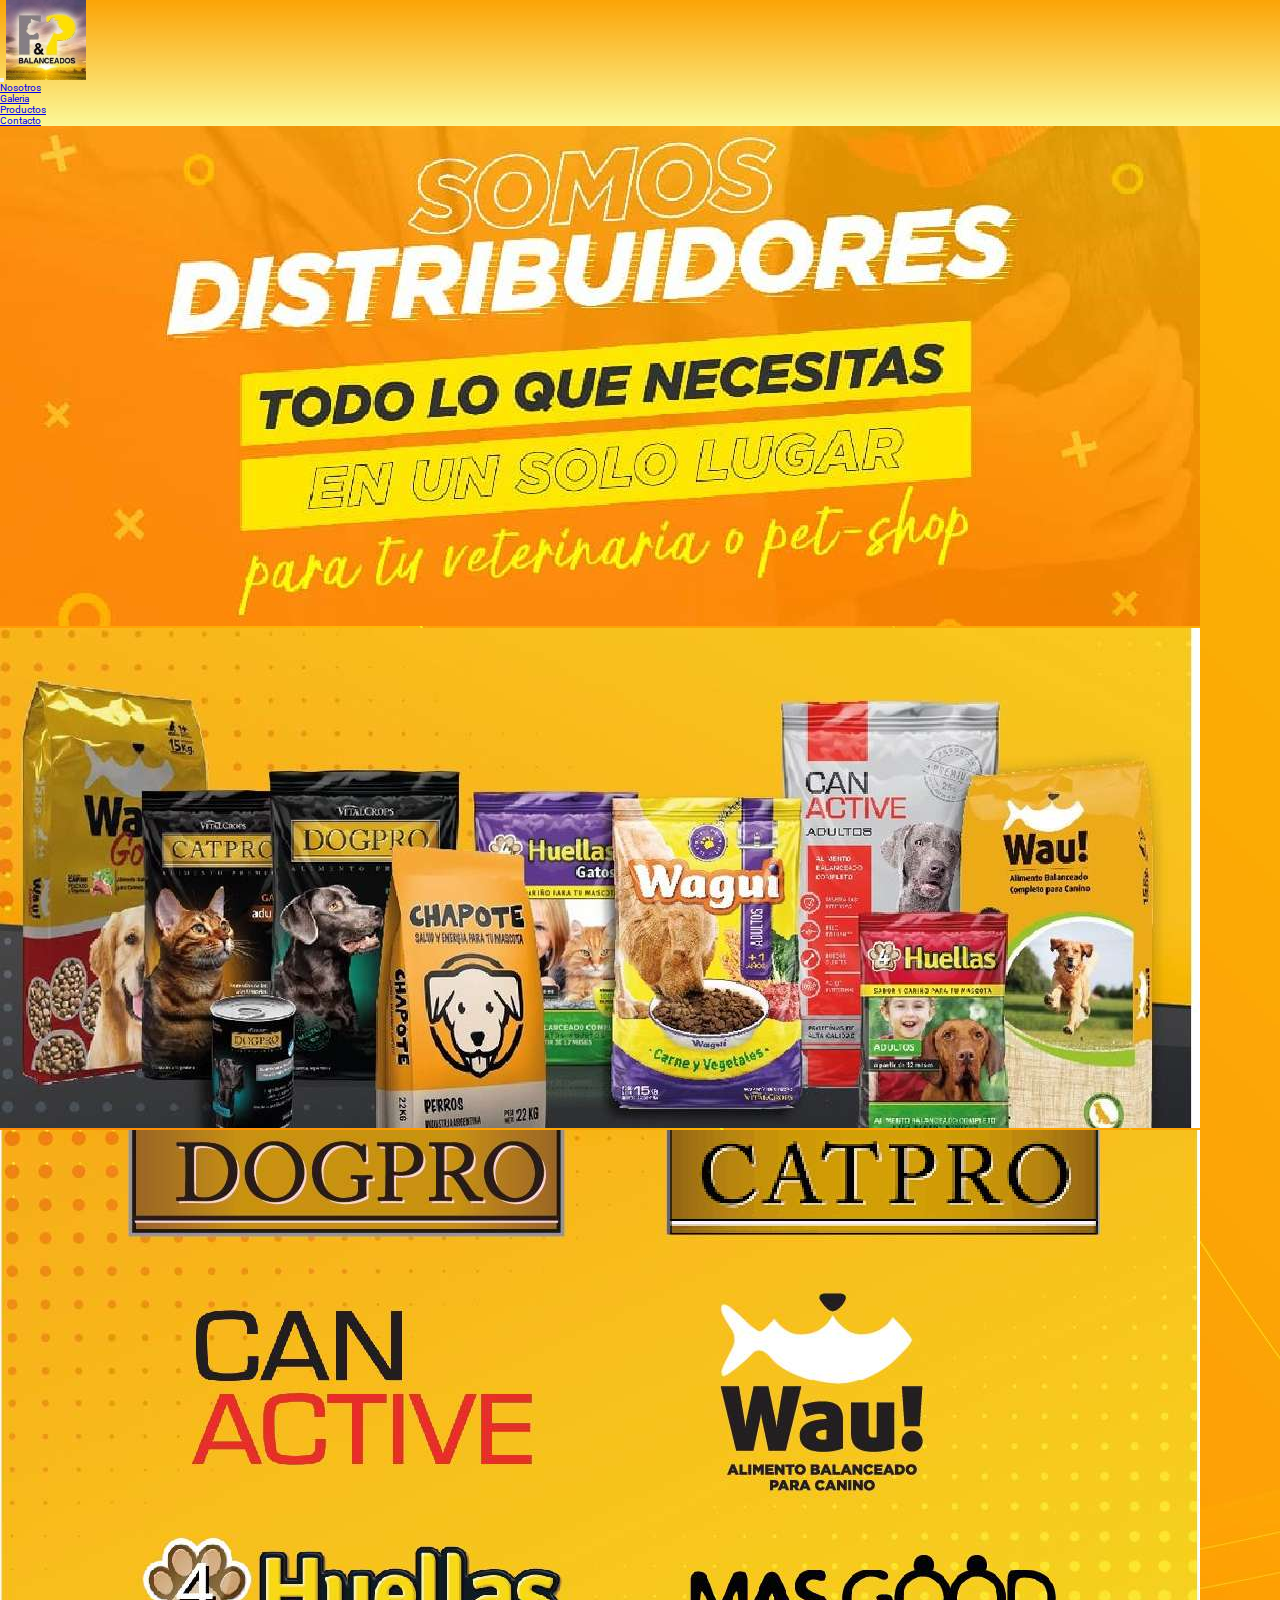
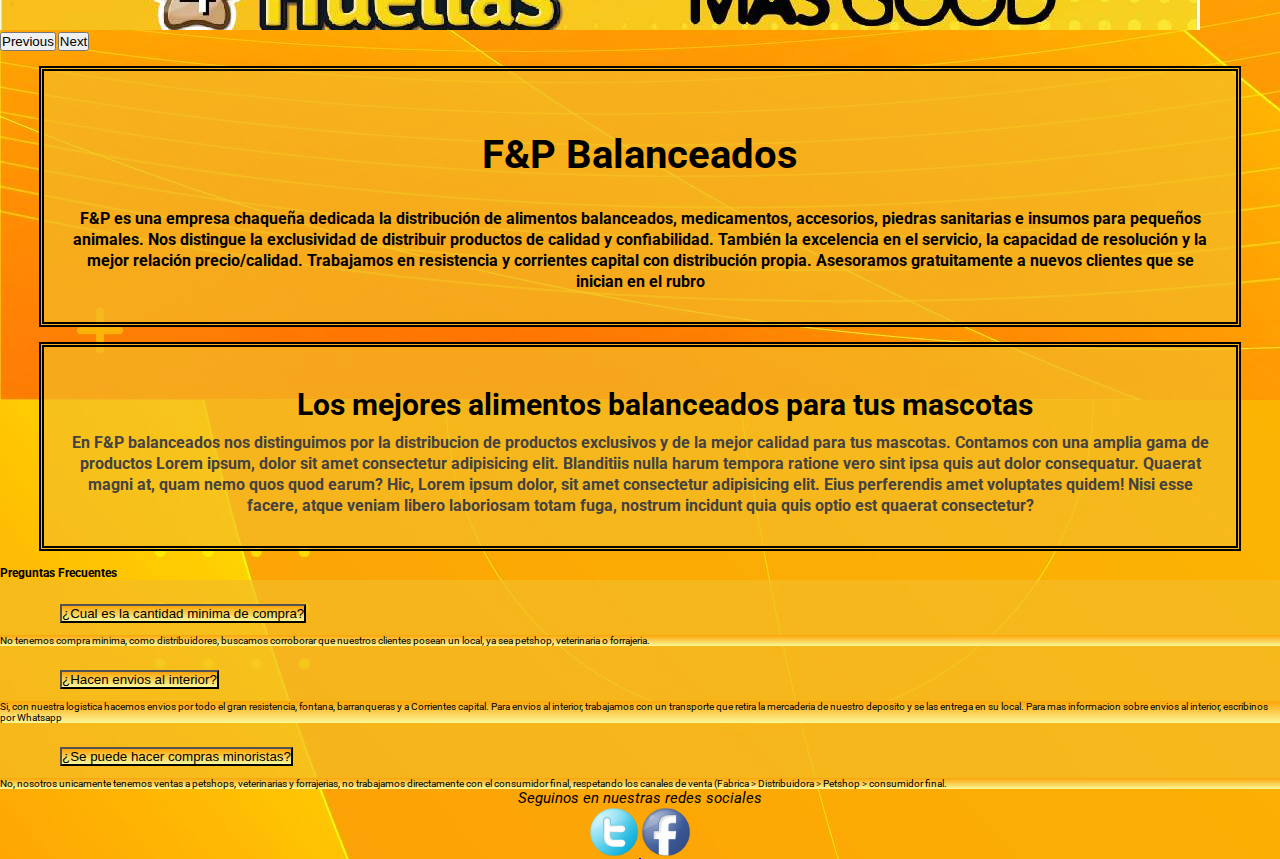
<file: index.html>
<!DOCTYPE html>
<html lang="en">
<head>
    <meta charset="UTF-8">
    <meta http-equiv="X-UA-Compatible" content="IE=edge">
    <meta name="viewport" content="width=device-width, initial-scale=1.0">
    <meta name="keywords" content="alimentos balanceados, comida para perros, comida para gatos, perros, gatos">
    <title> Alimentos balanceados - FyP Balanceados</title>
    <link rel="shortcut icon" href="img/favicon.png">
    <!-- carga de css de bootstraps-->
    <link href="https://cdn.jsdelivr.net/npm/bootstrap@5.0.2/dist/css/bootstrap.min.css" rel="stylesheet" integrity="sha384-EVSTQN3/azprG1Anm3QDgpJLIm9Nao0Yz1ztcQTwFspd3yD65VohhpuuCOmLASjC" crossorigin="anonymous">
    <link rel="stylesheet" href="css/style.css">
</head>
<body >
    <nav class="navbar navbar-expand-lg navbar-light degrade1">
       
            <div class="container-fluid reverseRow">
                <button class="navbar-toggler" type="button" data-bs-toggle="collapse" data-bs-target="#navbarSupportedContent" aria-controls="navbarSupportedContent" aria-expanded="false" aria-label="Toggle navigation">
                  <span class="navbar-toggler-icon"></span>
                </button>
            <a href="./index.html">
                <img src="./img/logo.jpg" alt="Logo de FyP balanceados alimentos para tus mascotas" class="logo-img">
                </a>
          <div class="collapse navbar-collapse" id="navbarSupportedContent">
            <ul class="navbar-nav ms-auto mb-2 mb-lg-0 translate ">
              <li class="nav-item">
                <a class="nav-link active fs-2" aria-current="page" href="./pages/nosotros.html">Nosotros</a>
              </li>
              <li class="nav-item">
                <a class="nav-link active fs-2" href="./pages/galeria.html"
                aria-current="page">Galeria</a>
              </li>
              <li class="nav-item">
                <a class="nav-link active fs-2" href="./pages/productos.html" tabindex="-1" aria-current="page">Productos</a>
              </li>
              <li class="nav-item">
                <a class="nav-link active fs-2" href="./pages/contacto.html" tabindex="-1" aria-current="page">Contacto</a>
              </li>
            </ul>
          </div>
        </div>
      </nav>
            
      <!--carousel-->
      <div id="carouselExampleFade" class="carousel slide carousel-fade" data-bs-ride="carousel">
        <div class="carousel-inner">
          <div class="carousel-item active">
            <img src="./img/header1.jpg" class="d-block w-100 h-50" alt="somos distribuidores">
          </div>
          <div class="carousel-item">
            <img src="./img/header2.jpg" class="d-block w-100 h-50" alt="todas las marcas que trabajamos en la empresa">
          </div>
          <div class="carousel-item">
            <img src="./img/header3.jpg" class="d-block w-100 h-50" alt="dogpro catpro can active wau! 4 huellas masgood">
          </div>
        </div>
        <button class="carousel-control-prev" type="button" data-bs-target="#carouselExampleFade" data-bs-slide="prev">
          <span class="carousel-control-prev-icon" aria-hidden="true"></span>
          <span class="visually-hidden">Previous</span>
        </button>
        <button class="carousel-control-next" type="button" data-bs-target="#carouselExampleFade" data-bs-slide="next">
          <span class="carousel-control-next-icon" aria-hidden="true"></span>
          <span class="visually-hidden">Next</span>
        </button>
      </div>
       <!--carousel-->
            <main>
              <article class=" introduccion-articulo text-center bg-orange">
                <h1> F&P Balanceados </h1>
                <p class="text-black">F&P es una empresa chaqueña dedicada la distribución de alimentos balanceados, medicamentos, accesorios, piedras sanitarias e insumos para pequeños animales. Nos distingue la exclusividad de distribuir productos de calidad y confiabilidad. También la excelencia en el servicio, la capacidad de resolución y la mejor relación precio/calidad.
                Trabajamos en resistencia y corrientes capital con distribución propia.  Asesoramos gratuitamente a nuevos clientes que se inician en el rubro</p>
            </article>
            <article class=" introduccion-articulo text-center bg-orange">
                <h2>Los mejores alimentos balanceados para tus mascotas</h2>
                <p class="text-grey"> En F&P balanceados nos distinguimos por la distribucion de productos exclusivos y de la mejor calidad para tus mascotas. Contamos con una amplia gama de productos Lorem ipsum, dolor sit amet consectetur adipisicing elit. Blanditiis nulla harum tempora ratione vero sint ipsa quis aut dolor consequatur. Quaerat magni at, quam nemo quos quod earum? Hic,
                    Lorem ipsum dolor, sit amet consectetur adipisicing elit. Eius perferendis amet voluptates quidem! Nisi esse facere, atque veniam libero laboriosam totam fuga, nostrum incidunt quia quis optio est quaerat consectetur?
                </p>
            </article>
            </main>
            <!--acordion-->
            <h3 class="fs-1 m-4">Preguntas Frecuentes</h3>
          <div class="accordion accordion-flush" id="accordionFlushExample">
              <div class="accordion-item bg-orange">
                <h2 class="accordion-header " id="flush-headingOne">
                  <button class="accordion-button collapsed fs-2 degrade1" type="button" data-bs-toggle="collapse" data-bs-target="#flush-collapseOne" aria-expanded="false" aria-controls="flush-collapseOne">
                    ¿Cual es la cantidad minima de compra?
                  </button>
                </h2>
                <div id="flush-collapseOne" class="accordion-collapse collapse " aria-labelledby="flush-headingOne" data-bs-parent="#accordionFlushExample">
                  <div class="accordion-body fs-2 degrade1">No tenemos compra minima, como distribuidores, buscamos corroborar que nuestros clientes posean un local, ya sea petshop, veterinaria o forrajeria.</div>
                </div>
              </div>
              <div class="accordion-item bg-orange">
                <h2 class="accordion-header " id="flush-headingTwo">
                  <button class="accordion-button collapsed fs-2 degrade1" type="button" data-bs-toggle="collapse" data-bs-target="#flush-collapseTwo" aria-expanded="false" aria-controls="flush-collapseTwo">
                    ¿Hacen envios al interior?
                  </button>
                </h2>
                <div id="flush-collapseTwo" class="accordion-collapse collapse" aria-labelledby="flush-headingTwo" data-bs-parent="#accordionFlushExample">
                  <div class="accordion-body fs-2 degrade1">Si, con nuestra logistica hacemos envios por todo el gran resistencia, fontana, barranqueras y a Corrientes capital. Para envios al interior, trabajamos con un transporte que retira la mercaderia de nuestro deposito y se las entrega en su local. Para mas informacion sobre envios al interior, escribinos por Whatsapp</div>
                </div>
              </div>
              <div class="accordion-item bg-orange">
                <h2 class="accordion-header" id="flush-headingThree">
                  <button class="accordion-button collapsed fs-2 degrade1" type="button" data-bs-toggle="collapse" data-bs-target="#flush-collapseThree" aria-expanded="false" aria-controls="flush-collapseThree">
                    ¿Se puede hacer compras minoristas?
                  </button>
                </h2>
                <div id="flush-collapseThree" class="accordion-collapse collapse" aria-labelledby="flush-headingThree" data-bs-parent="#accordionFlushExample">
                  <div class="accordion-body fs-2 degrade1">No, nosotros unicamente tenemos ventas a petshops, veterinarias y forrajerias, no trabajamos directamente con el consumidor final, respetando los canales de venta (Fabrica > Distribuidora > Petshop > consumidor final. </div>
                </div>
              </div>
          </div>
            <!--acordion-->
            <footer class="text-center" >   
                <p class=" text-black pie-titulo">Seguinos en nuestras redes sociales</p> 
                <a href="https://twitter.com/" target="_blank">
                    <img src="img/twitter.png" alt="logo de twitter"  class="pie-img">
                </a>
                <a href="https://www.facebook.com/FyPBalanceado/" target="_blank">
                    <img src="img/facebook.png" alt="logo de facebook" class="pie-img">
                </a>
            </footer>
    <!-- carga de js de bootstraps-->
    <script src="https://cdn.jsdelivr.net/npm/bootstrap@5.0.2/dist/js/bootstrap.bundle.min.js" integrity="sha384-MrcW6ZMFYlzcLA8Nl+NtUVF0sA7MsXsP1UyJoMp4YLEuNSfAP+JcXn/tWtIaxVXM" crossorigin="anonymous"></script>
    <!-- carga de js de bootstraps-->
</body>
</html>
</file>
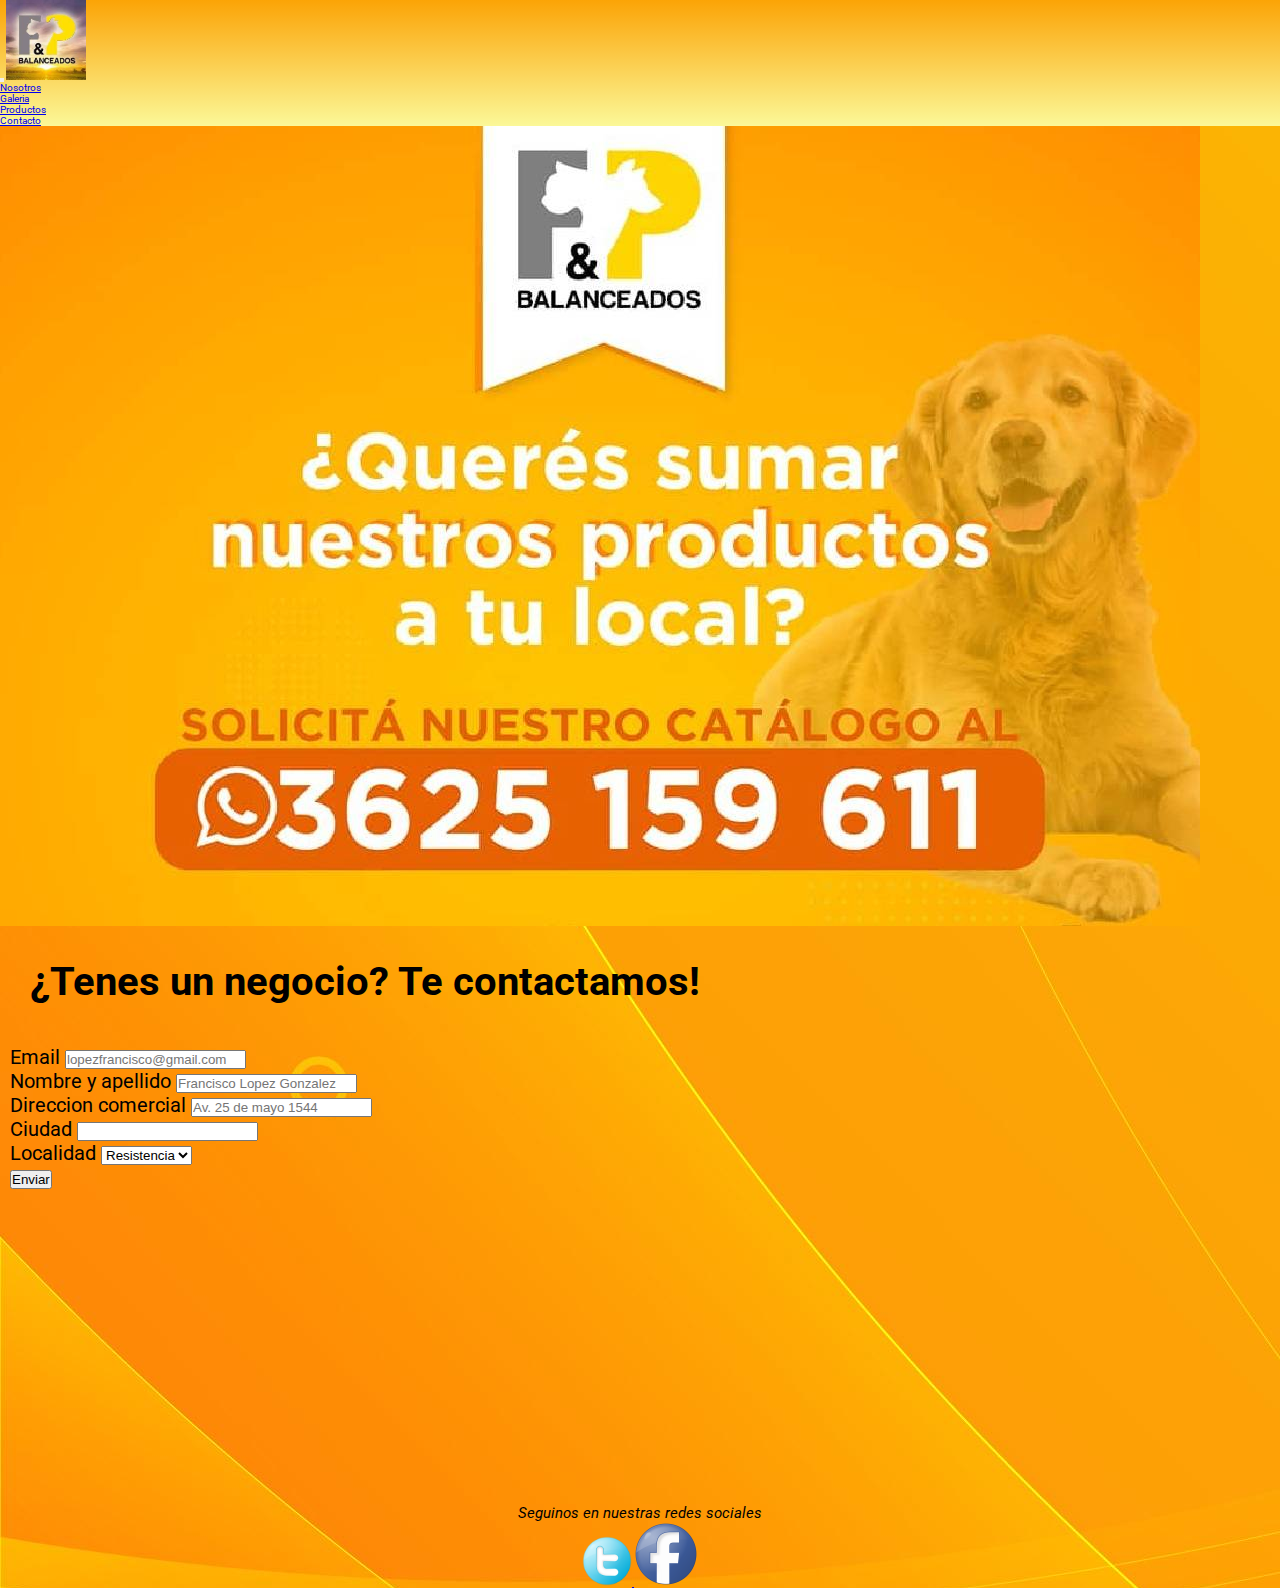
<file: pages/contacto.html>
<!DOCTYPE html>
<html lang="en">
<head>
    <meta charset="UTF-8">
    <meta http-equiv="X-UA-Compatible" content="IE=edge">
    <meta name="viewport" content="width=device-width, initial-scale=1.0">
    <meta name="keywords" content="alimentos balanceados, comida para perros, comida para gatos, perros, gatos">
    <meta name="description" content="si queres trabajar con nuestros productos, contactanos!">
    <title> Contacto - FyP Balanceados</title>
    <link rel="shortcut icon" href="../img/favicon.png">
    <!-- carga de css de bootstraps-->
    <link href="https://cdn.jsdelivr.net/npm/bootstrap@5.0.2/dist/css/bootstrap.min.css" rel="stylesheet" integrity="sha384-EVSTQN3/azprG1Anm3QDgpJLIm9Nao0Yz1ztcQTwFspd3yD65VohhpuuCOmLASjC" crossorigin="anonymous">
    <!-- carga de css de bootstraps-->
    <link rel="stylesheet" href="../css/style.css">

</head>
<body>
    <nav class="navbar navbar-expand-lg navbar-light degrade1">
       
        <div class="container-fluid reverseRow">
            <button class="navbar-toggler" type="button" data-bs-toggle="collapse" data-bs-target="#navbarSupportedContent" aria-controls="navbarSupportedContent" aria-expanded="false" aria-label="Toggle navigation">
              <span class="navbar-toggler-icon"></span>
            </button>
        <a href="../index.html">
            <img src="../img/logo.jpg" alt="Logo de FyP balanceados alimentos para tus mascotas" class="logo-img">
            </a>
      <div class="collapse navbar-collapse" id="navbarSupportedContent">
        <ul class="navbar-nav ms-auto mb-2 mb-lg-0 translate">
          <li class="nav-item">
            <a class="nav-link active fs-2" aria-current="page" href="../pages/nosotros.html">Nosotros</a>
          </li>
          <li class="nav-item">
            <a class="nav-link active fs-2" href="../pages/galeria.html"
            aria-current="page">Galeria</a>
          </li>
          <li class="nav-item">
            <a class="nav-link active fs-2" href="../pages/productos.html" tabindex="-1" aria-current="page">Productos</a>
          </li>
          <li class="nav-item">
            <a class="nav-link active fs-2" href="../pages/contacto.html" tabindex="-1" aria-current="page">Contacto</a>
          </li>
        </ul>
      </div>
    </div>
  </nav>
  <header class="textAlpha">
    <img src="../img/contacto.jpg" class="img-fluid w-100" alt="queres trabajar con nuestras marcas? numero de contacto">
  </header>
    <main>
         
          <h1>¿Tenes un negocio? Te contactamos!</h1>
          <section>
              <div class=" container  form-organizacion ">
                  <form class="row g-3">
                      <div class="col-md-6">
                        <label for="inputEmail4" class="form-label">Email</label>
                        <input type="email" class="form-control"  placeholder="lopezfrancisco@gmail.com" id="inputEmail4">
                      </div>
                      <div class="col-12">
                        <label for="inputAddress" class="form-label">Nombre y apellido</label>
                        <input type="text" class="form-control" id="inputAddress" placeholder="Francisco Lopez Gonzalez">
                      </div>
                      <div class="col-12">
                        <label for="inputAddress2" class="form-label">Direccion comercial</label>
                        <input type="text" class="form-control" id="inputAddress2" placeholder="Av. 25 de mayo 1544">
                      </div>
                      <div class="col-md-6">
                        <label for="inputCity" class="form-label">Ciudad</label>
                        <input type="text" class="form-control" id="inputCity">
                      </div>
                      <div class="col-md-4">
                        <label for="inputState" class="form-label">Localidad</label>
                        <select id="inputState" class="form-select">
                          <option selected>Resistencia</option>
                          <option>Corrientes</option>
                          <option>Interior</option>
                        </select>
                      </div>
                      <div class="col-12">
                        <button type="submit" class="btn btn-primary">Enviar</button>
                      </div>
                    </form>
                  <div class="map-location">
                      <iframe src="https://www.google.com/maps/embed?pb=!1m18!1m12!1m3!1d3540.995633261564!2d-59.00623318543288!3d-27.438246821934015!2m3!1f0!2f0!3f0!3m2!1i1024!2i768!4f13.1!3m3!1m2!1s0x94450c70fe95c685%3A0xe5358b59d5b16c31!2sMansilla%20175%2C%20H3506FDD%20Resistencia%2C%20Chaco!5e0!3m2!1ses!2sar!4v1655507323099!5m2!1ses!2sar" width="300" height="300" style="border:0;" allowfullscreen="" loading="lazy" referrerpolicy="no-referrer-when-downgrade"></iframe>
                  </div>
                  </div>
              </form>
            </div>
            
          </section>
    </main>
    <footer class="text-center">   
        <p class=" text-black pie-titulo">Seguinos en nuestras redes sociales</p> 
        <a href="https://twitter.com/" target="_blank">
            <img src="../img/twitter.png" alt="logo de twitter"  class="pie-img">
        </a>
        <a href="https://www.facebook.com/FyPBalanceado/" target="_blank">
            <img src="../img/facebook.png" alt="logo de facebook class="pie-img">
        </a>
    </footer>
    <!-- carga de js de bootstraps-->
    <script src="https://cdn.jsdelivr.net/npm/bootstrap@5.0.2/dist/js/bootstrap.bundle.min.js" integrity="sha384-MrcW6ZMFYlzcLA8Nl+NtUVF0sA7MsXsP1UyJoMp4YLEuNSfAP+JcXn/tWtIaxVXM" crossorigin="anonymous"></script>
    <!-- carga de js de bootstraps-->
</body>
</html>
</file>
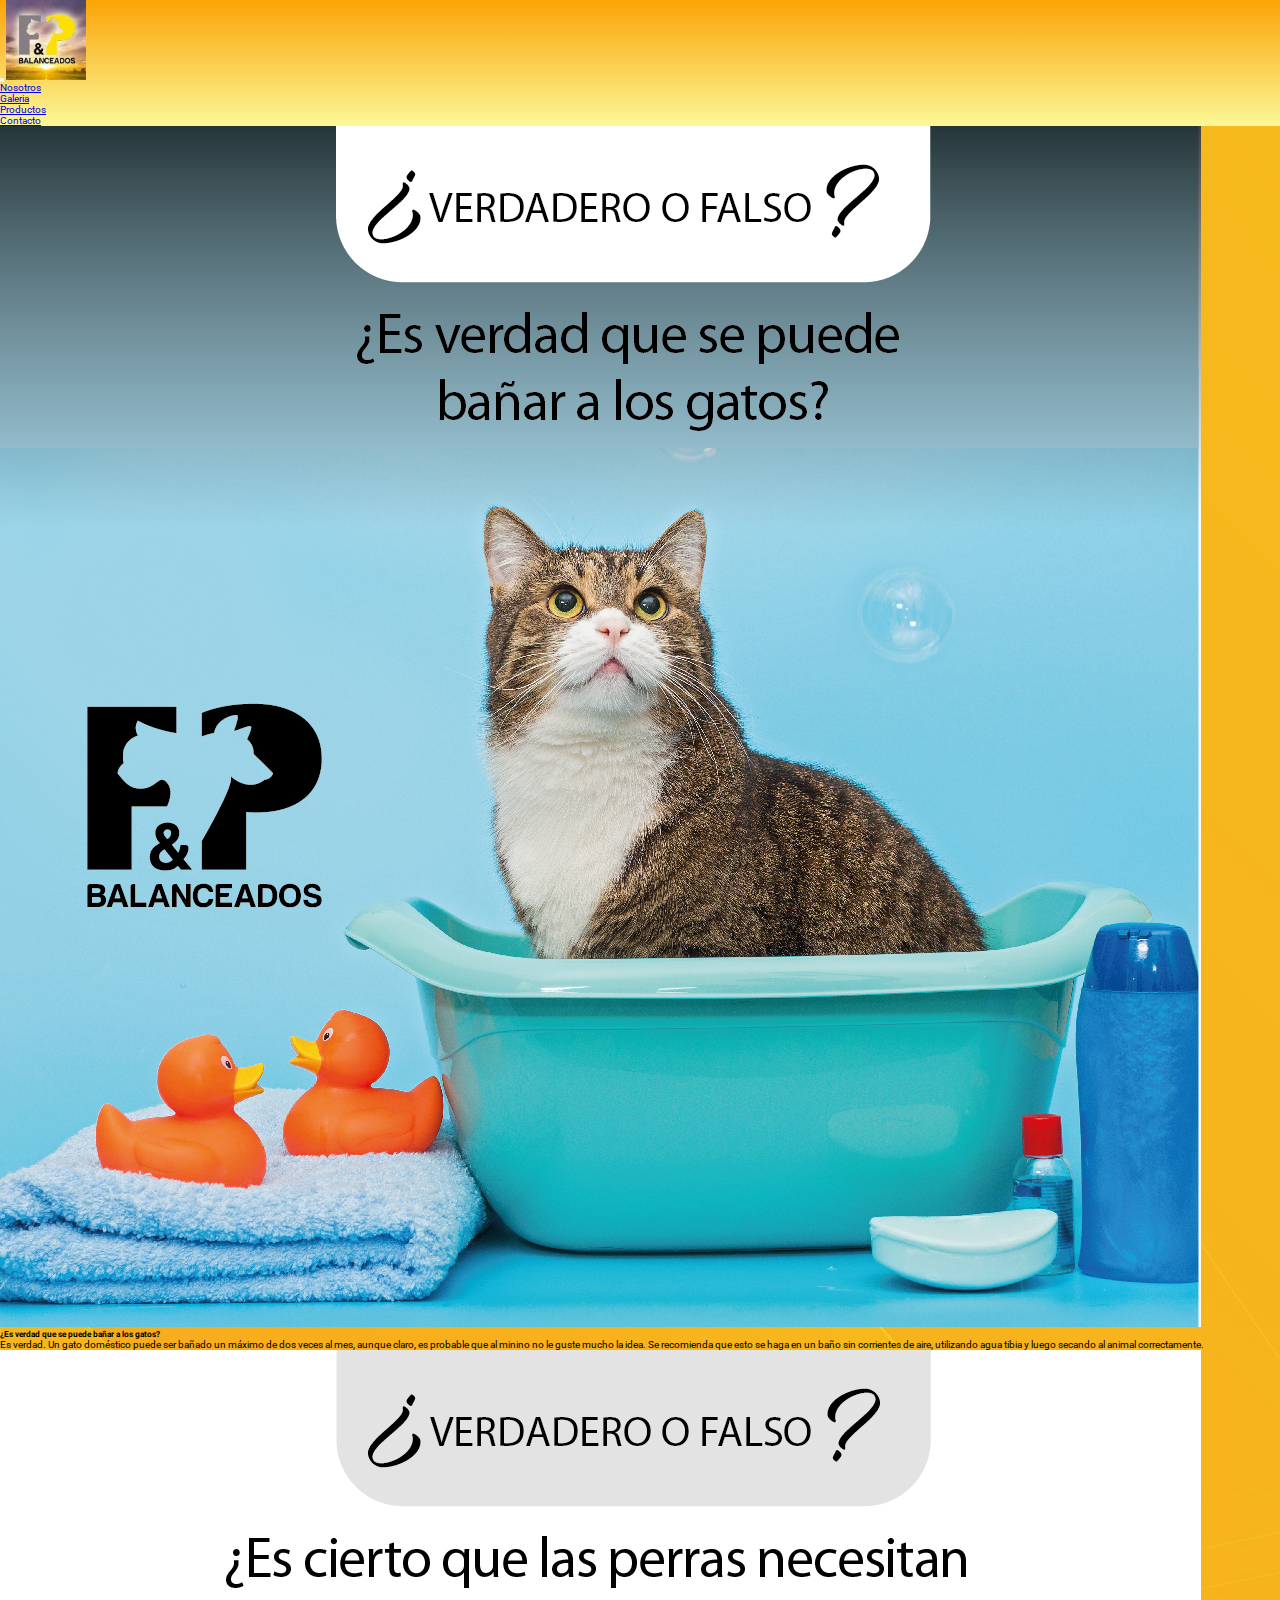
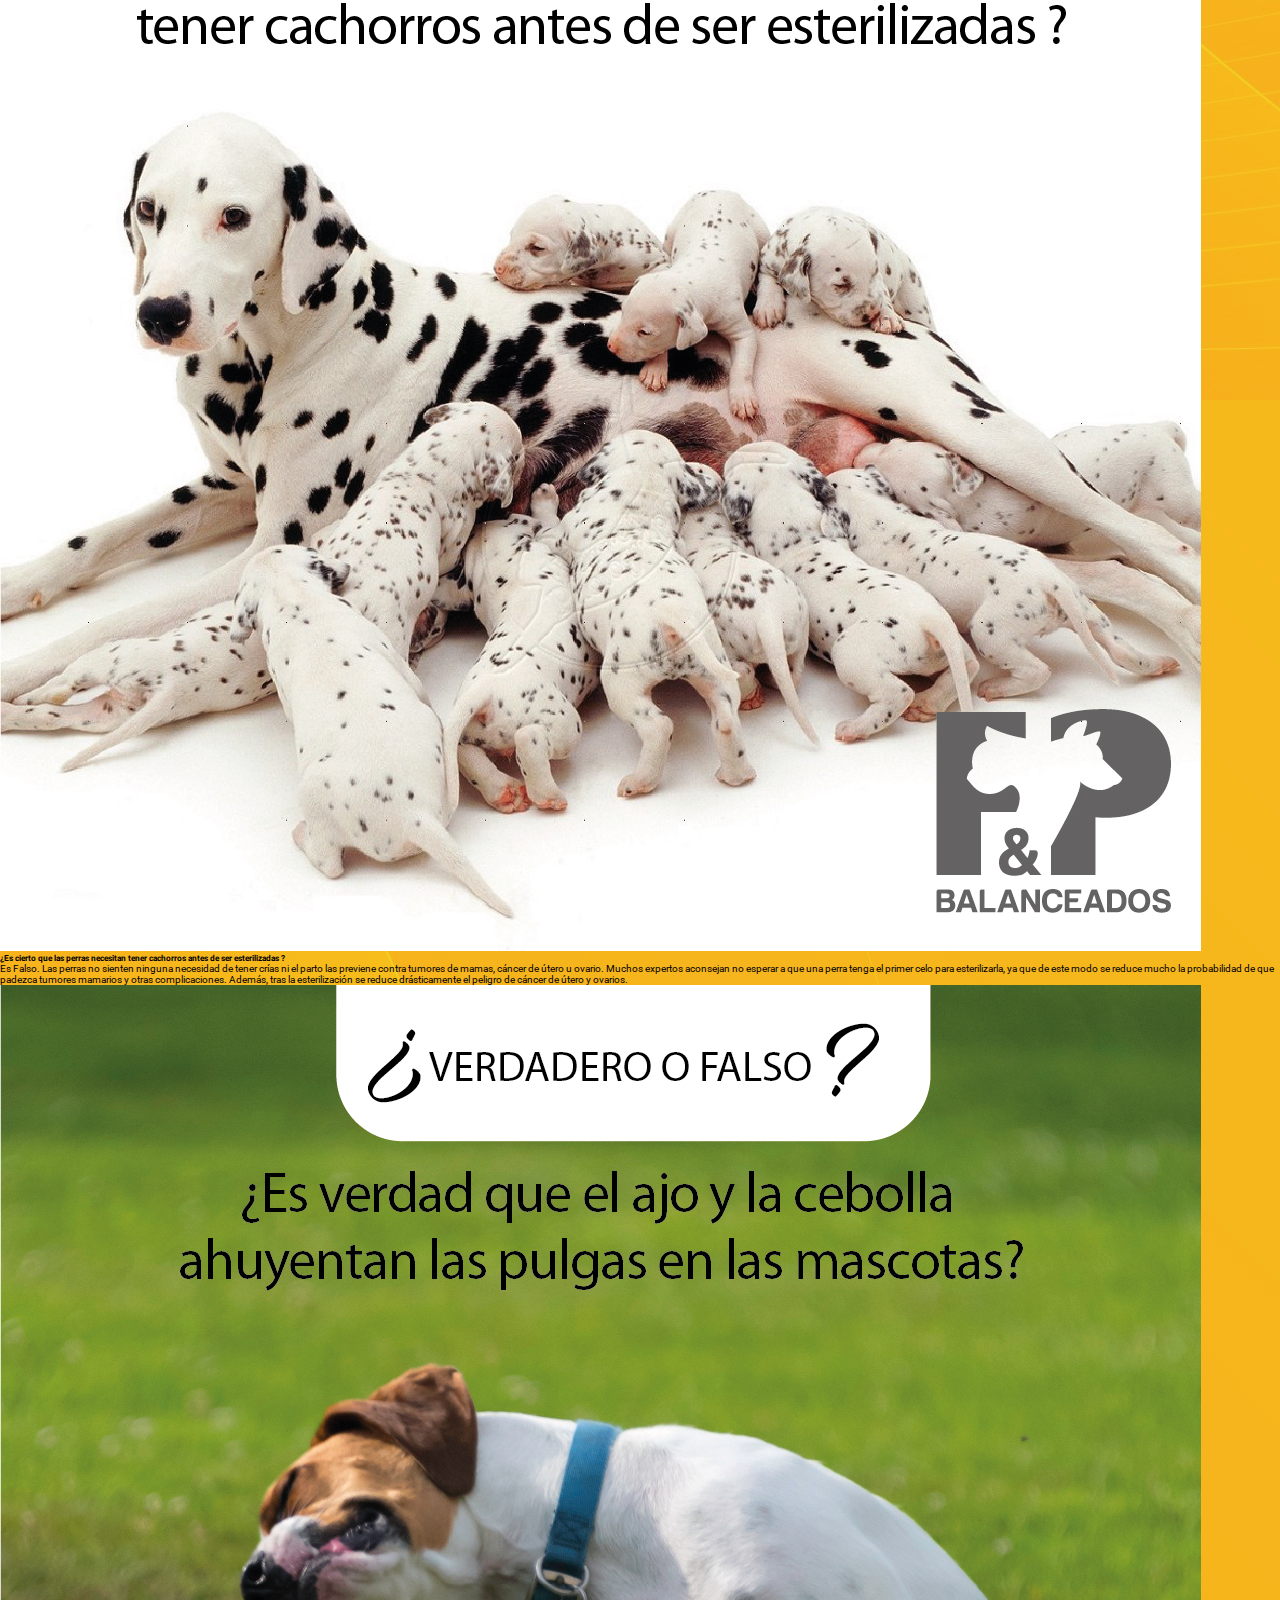
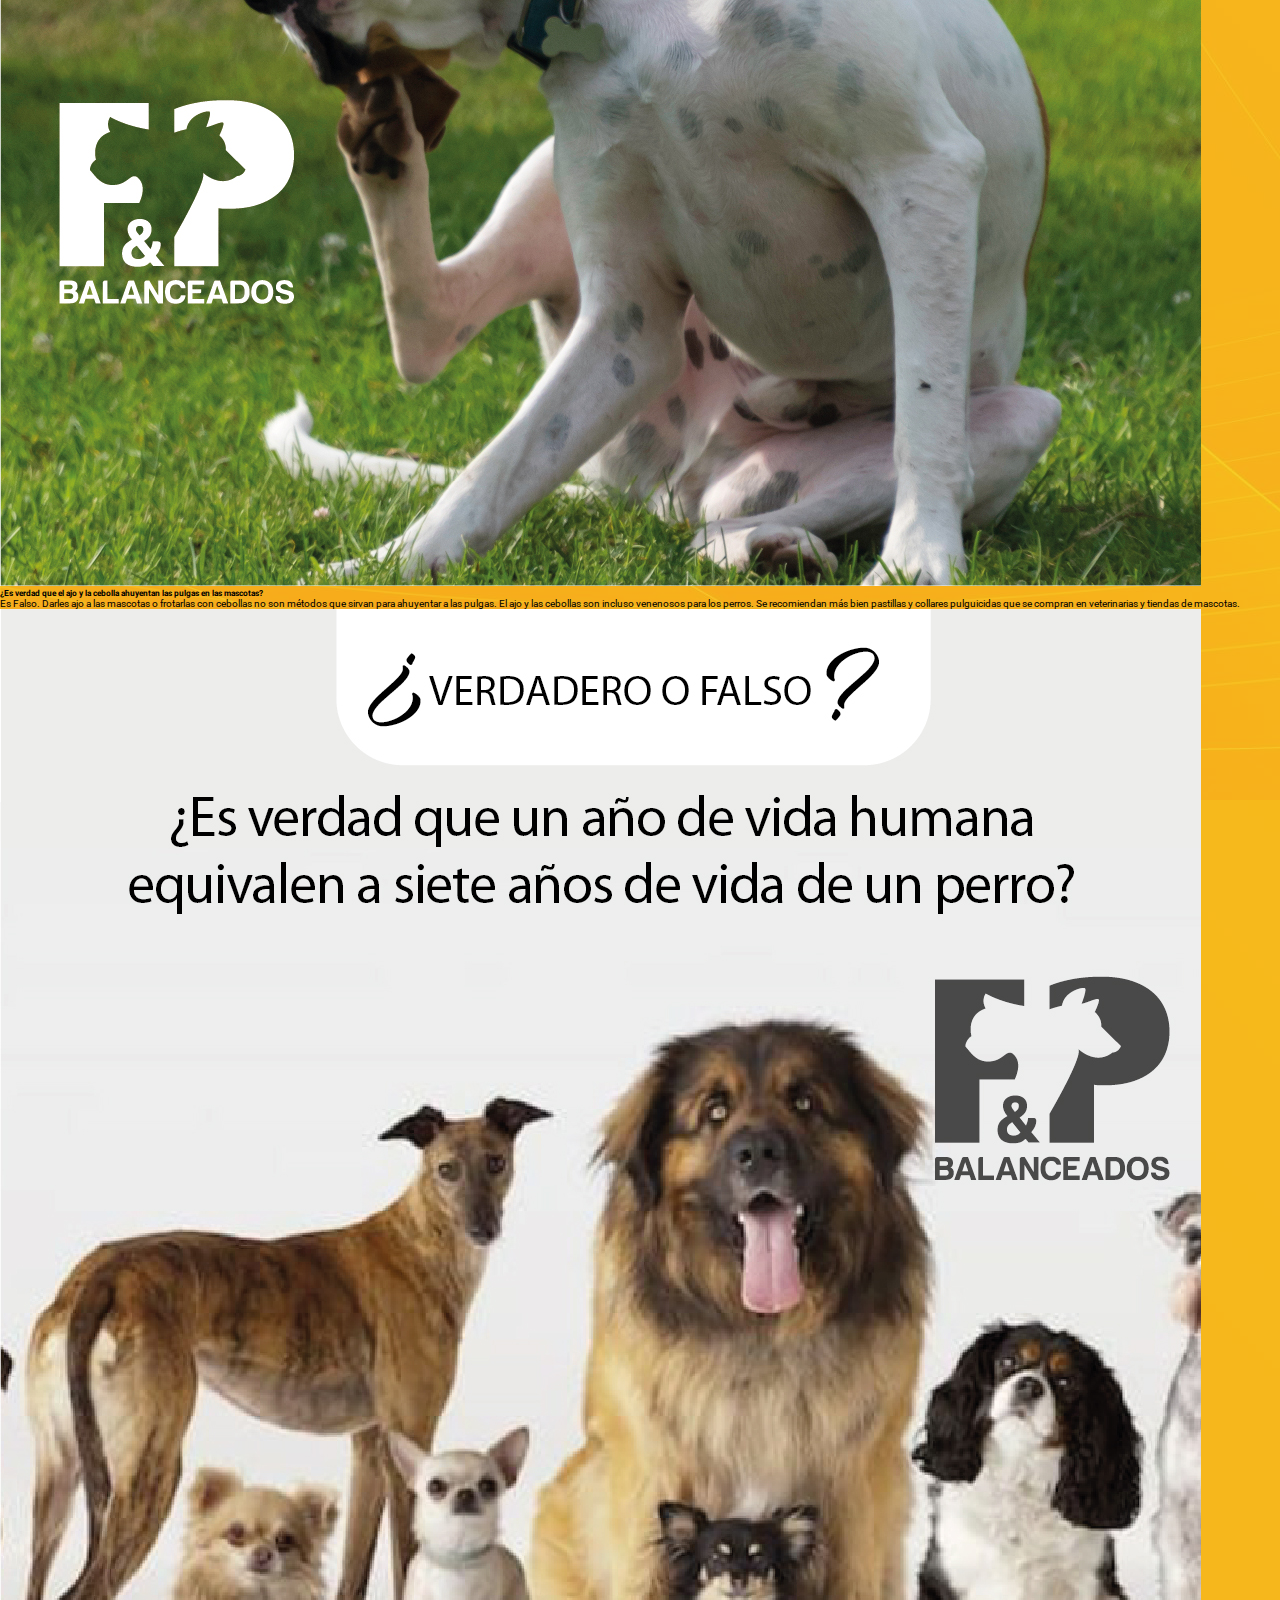
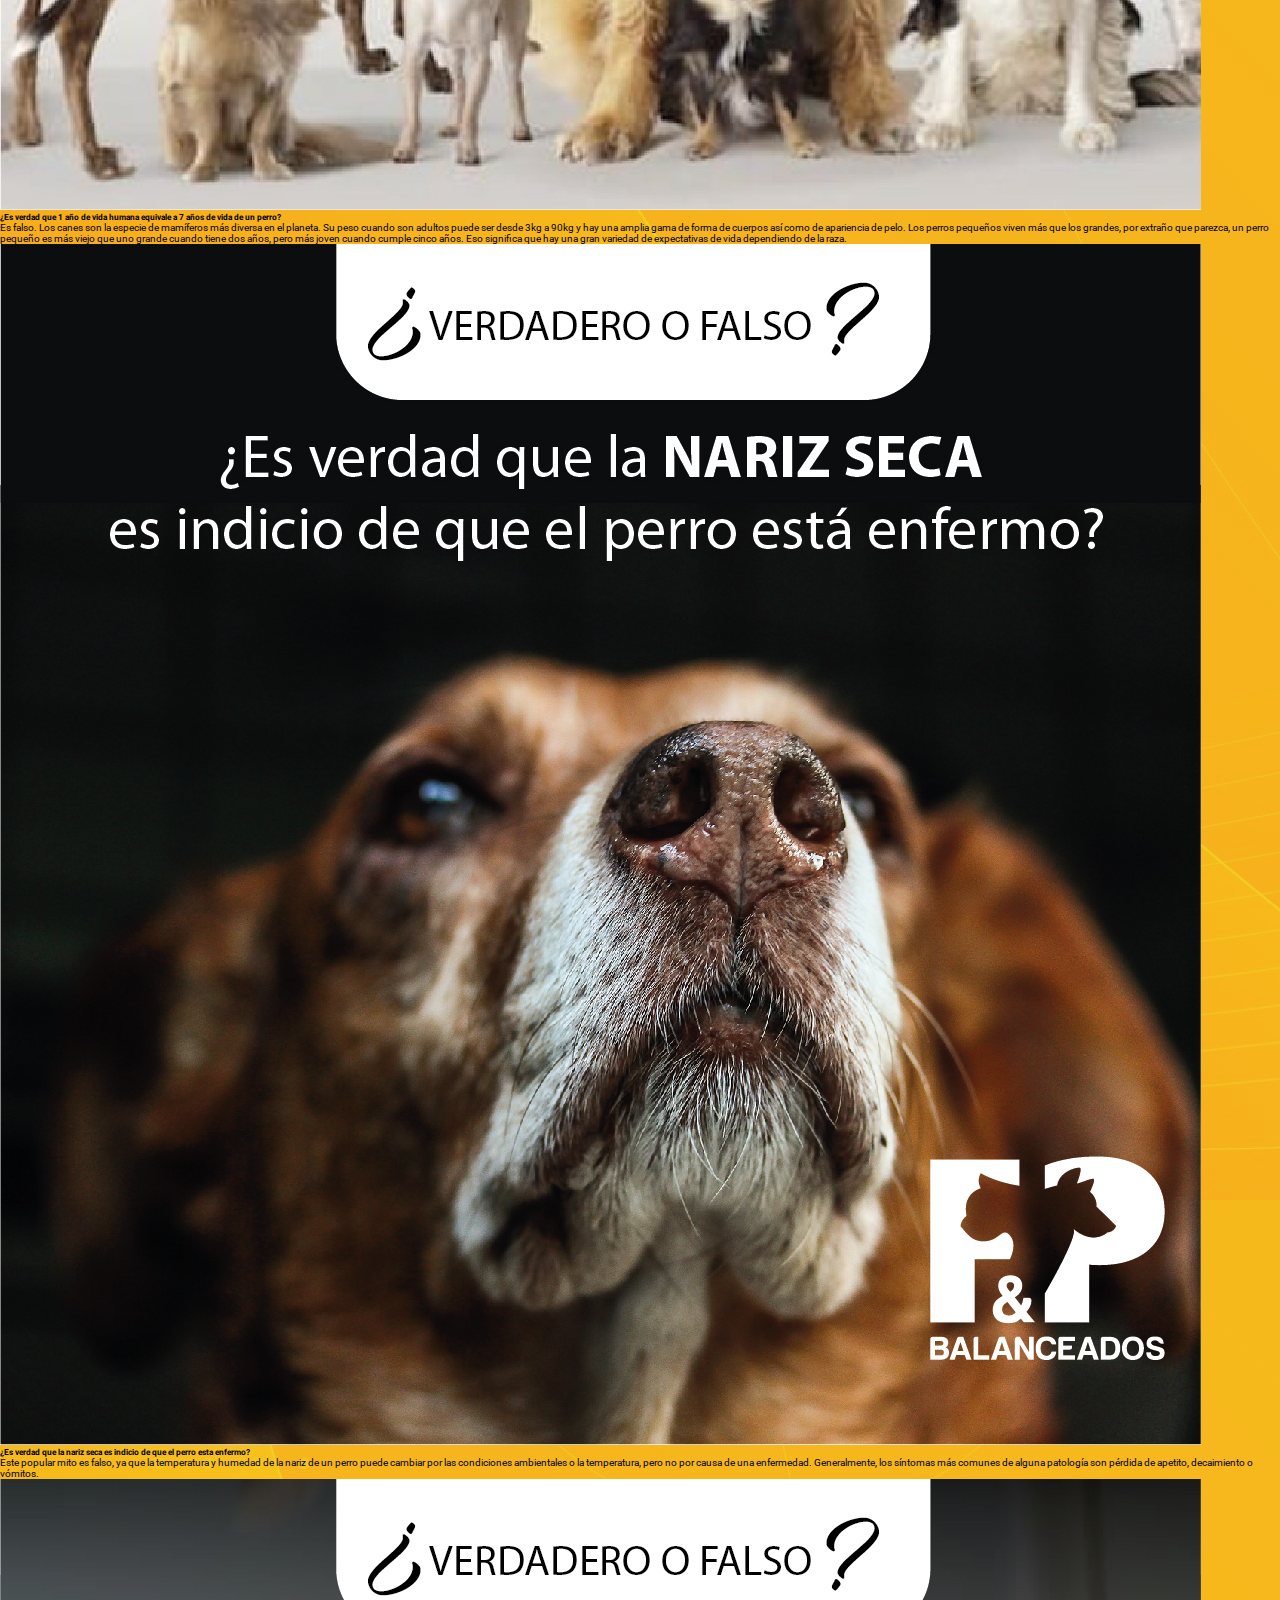
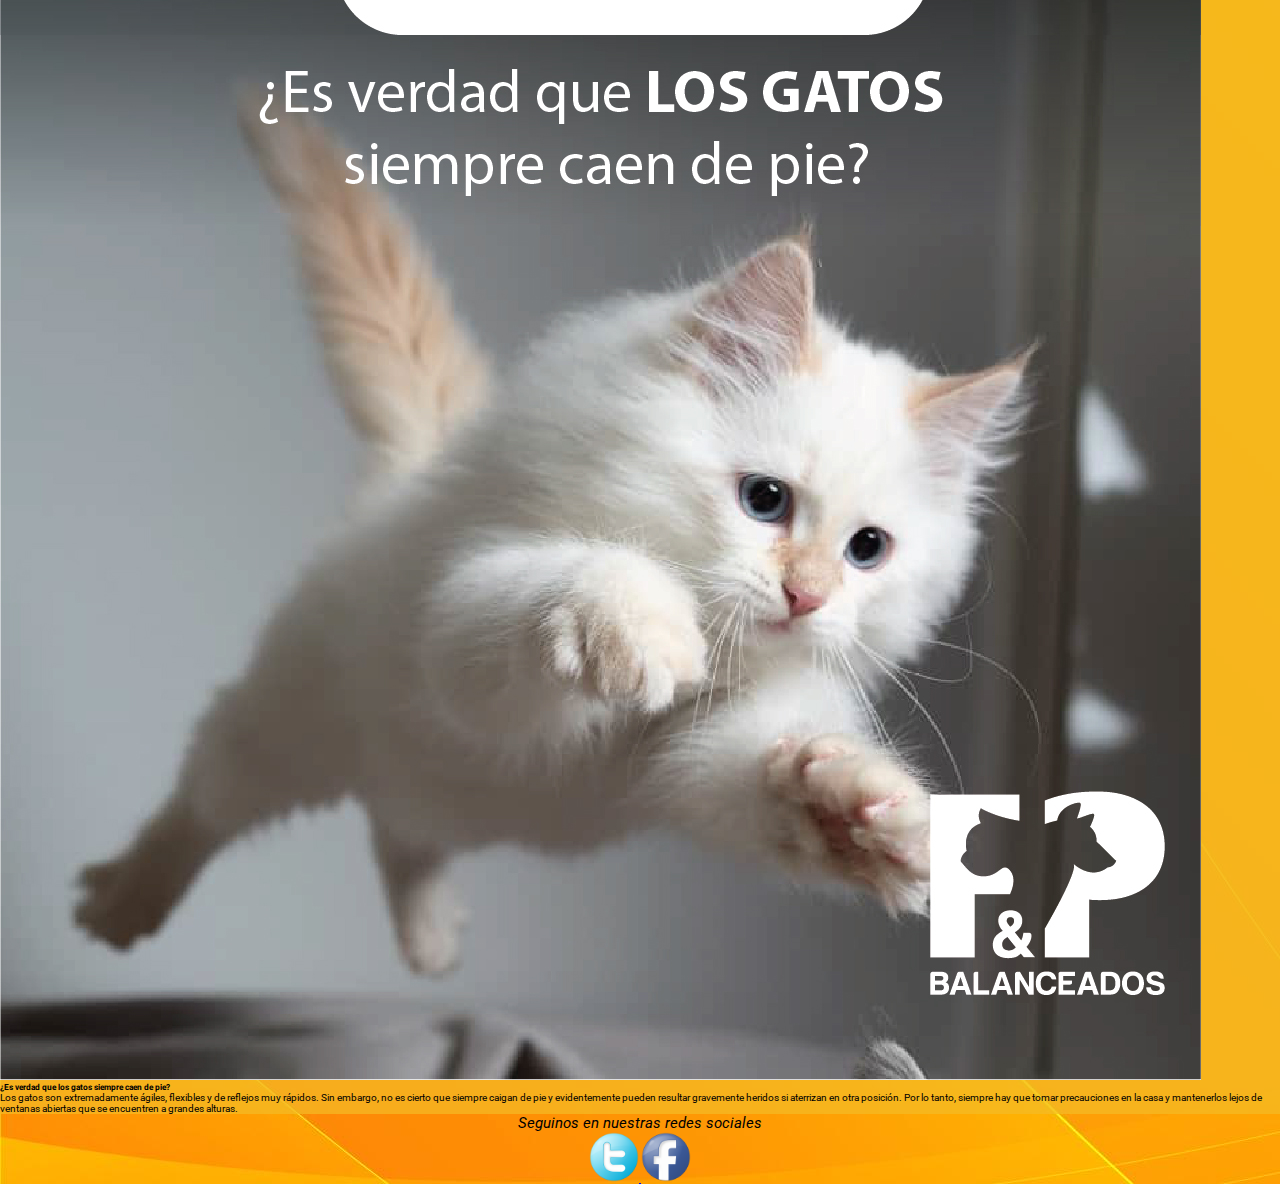
<file: pages/galeria.html>
<!DOCTYPE html>
<html lang="en">
<head>
    <meta charset="UTF-8">
    <meta http-equiv="X-UA-Compatible" content="IE=edge">
    <meta name="viewport" content="width=device-width, initial-scale=1.0">
    <meta name="keywords" content="alimentos balanceados, comida para perros, comida para gatos, perros, gatos">
    <meta name="description" content="galeria de fotos, con curiosades de perros y gatos">
    <title> Galeria de fotos - FyP Balanceados</title>
    <link rel="shortcut icon" href="../img/favicon.png">
    <!-- carga de css de bootstraps-->
    <link href="https://cdn.jsdelivr.net/npm/bootstrap@5.0.2/dist/css/bootstrap.min.css" rel="stylesheet" integrity="sha384-EVSTQN3/azprG1Anm3QDgpJLIm9Nao0Yz1ztcQTwFspd3yD65VohhpuuCOmLASjC" crossorigin="anonymous">
    <!-- carga de css de bootstraps-->
    <link rel="stylesheet" href="../css/style.css">
</head>
<body>
    <nav class="navbar navbar-expand-lg navbar-light degrade1">
       
        <div class="container-fluid reverseRow">
            <button class="navbar-toggler" type="button" data-bs-toggle="collapse" data-bs-target="#navbarSupportedContent" aria-controls="navbarSupportedContent" aria-expanded="false" aria-label="Toggle navigation">
              <span class="navbar-toggler-icon"></span>
            </button>
        <a href="../index.html">
            <img src="../img/logo.jpg" alt="Logo de FyP balanceados alimentos para tus mascotas" class="logo-img">
            </a>
      <div class="collapse navbar-collapse" id="navbarSupportedContent">
        <ul class="navbar-nav ms-auto mb-2 mb-lg-0 translate">
          <li class="nav-item">
            <a class="nav-link active fs-2" aria-current="page" href="../pages/nosotros.html">Nosotros</a>
          </li>
          <li class="nav-item">
            <a class="nav-link active fs-2" href="../pages/galeria.html"
            aria-current="page">Galeria</a>
          </li>
          <li class="nav-item">
            <a class="nav-link active fs-2" href="../pages/productos.html" tabindex="-1" aria-current="page">Productos</a>
          </li>
          <li class="nav-item">
            <a class="nav-link active fs-2" href="../pages/contacto.html" tabindex="-1" aria-current="page">Contacto</a>
          </li>
        </ul>
      </div>
    </div>
  </nav>

  <div class="card-group  ">
    <div class="card bg-orange">
      <img src="../img/Galeria/foto1.jpg" class="card-img-top" alt="gato preparado para bañarse">
      <div class="card-body">
        <h5 class="card-title fs-3 fw-bold">¿Es verdad que se puede bañar a los gatos?</h5>
        <p class="card-text fs-5 fw-normal">Es verdad. Un gato doméstico puede ser bañado un máximo de dos veces al mes, aunque claro, es probable que al minino no le guste mucho la idea. Se recomienda que esto se haga en un baño sin corrientes de aire, utilizando agua tibia y luego secando al animal correctamente.
        </p>
      </div>
    </div>
    <div class="card bg-orange">
      <img src="../img/Galeria/foto2.jpg" class="card-img-top" alt="mamá dalmata dando de mamar a sus cachorros">
      <div class="card-body">
        <h5 class="card-title fs-3 fw-bold">¿Es cierto que las perras necesitan tener cachorros antes de ser esterilizadas ?</h5>
        <p class="card-text fs-5 fw-normal">Es Falso. Las perras no sienten ninguna necesidad de tener crías ni el parto las previene contra tumores de mamas, cáncer de útero u ovario. Muchos expertos aconsejan no esperar a que una perra tenga el primer celo para esterilizarla, ya que de este modo se reduce mucho la probabilidad de que padezca tumores mamarios y otras complicaciones. Además, tras la esterilización se reduce drásticamente el peligro de cáncer de útero y ovarios.
        </p>
      </div>
    </div>
    <div class="card bg-orange">
      <img src="../img/Galeria/foto3.jpg" class="card-img-top" alt="perro rascandose la oreja">
      <div class="card-body">
        <h5 class="card-title fs-3 fw-bold">¿Es verdad que el ajo y la cebolla ahuyentan las pulgas en las mascotas?</h5>
        <p class="card-text fs-5 fw-normal">Es Falso. Darles ajo a las mascotas o frotarlas con cebollas no son métodos que sirvan para ahuyentar a las pulgas. El ajo y las cebollas son incluso venenosos para los perros. Se recomiendan más bien pastillas y collares pulguicidas que se compran en veterinarias y tiendas de mascotas.</p>
      </div>
    </div>
  </div>
  <div class="card-group ">
    <div class="card bg-orange">
      <img src="../img/Galeria/foto4.jpg" class="card-img-top" alt="grupo de perros de distintas razas y tamaños">
      <div class="card-body">
        <h5 class="card-title fs-3 fw-bold">¿Es verdad que 1 año de vida humana equivale a 7 años de vida de un perro?</h5>
        <p class="card-text fs-5 fw-normal">Es falso. Los canes son la especie de mamíferos más diversa en el planeta. Su peso cuando son adultos puede ser desde 3kg a 90kg y hay una amplia gama de forma de cuerpos así como de apariencia de pelo. Los perros pequeños viven más que los grandes, por extraño que parezca, un perro pequeño es más viejo que uno grande cuando tiene dos años, pero más joven cuando cumple cinco años. Eso significa que hay una gran variedad de expectativas de vida dependiendo de la raza.

        </p>
      </div>
    </div>
    <div class="card bg-orange">
      <img src="../img/Galeria/foto5.jpg" class="card-img-top" alt="foto de la nariz seca de un perro">
      <div class="card-body">
        <h5 class="card-title fs-3 fw-bold">¿Es verdad que la nariz seca es indicio de que el perro esta enfermo?</h5>
        <p class="card-text fs-5 fw-normal">Este popular mito es falso, ya que la temperatura y humedad de la nariz de un perro puede cambiar por las condiciones ambientales o la temperatura, pero no por causa de una enfermedad. Generalmente, los síntomas más comunes de alguna patología son pérdida de apetito, decaimiento o vómitos.
        </p>
      </div>
    </div>
    <div class="card bg-orange">
      <img src="../img/Galeria/foto6.jpg" class="card-img-top" alt="gato blanco saltando de la cama">
      <div class="card-body">
        <h5 class="card-title fs-3 fw-bold">¿Es verdad que los gatos siempre caen de pie?</h5>
        <p class="card-text fs-5 fw-normal">Los gatos son extremadamente ágiles, flexibles y de reflejos muy rápidos. Sin embargo, no es cierto que siempre caigan de pie y evidentemente pueden resultar gravemente heridos si aterrizan en otra posición. Por lo tanto, siempre hay que tomar precauciones en la casa y mantenerlos lejos de ventanas abiertas que se encuentren a grandes alturas.</p>
      </div>
    </div>
  </div>
        </main>
        <footer id="pie" class="text-center">  
            <p class=" text-black pie-titulo">Seguinos en nuestras redes sociales</p>   
            <a href="https://twitter.com/" target="_blank">
                <img src="../img/twitter.png" alt="logo de twitter" class="pie-img">
            </a>
            <a href="https://www.facebook.com/FyPBalanceado/" target="_blank">
                <img src="../img/facebook.png" alt="logo de facebook" class="pie-img">
            </a>
        </footer>
    </div>
    <!-- carga de js de bootstraps-->
    <script src="https://cdn.jsdelivr.net/npm/bootstrap@5.0.2/dist/js/bootstrap.bundle.min.js" integrity="sha384-MrcW6ZMFYlzcLA8Nl+NtUVF0sA7MsXsP1UyJoMp4YLEuNSfAP+JcXn/tWtIaxVXM" crossorigin="anonymous"></script>
    <!-- carga de js de bootstraps-->
</body>
</html>
</file>
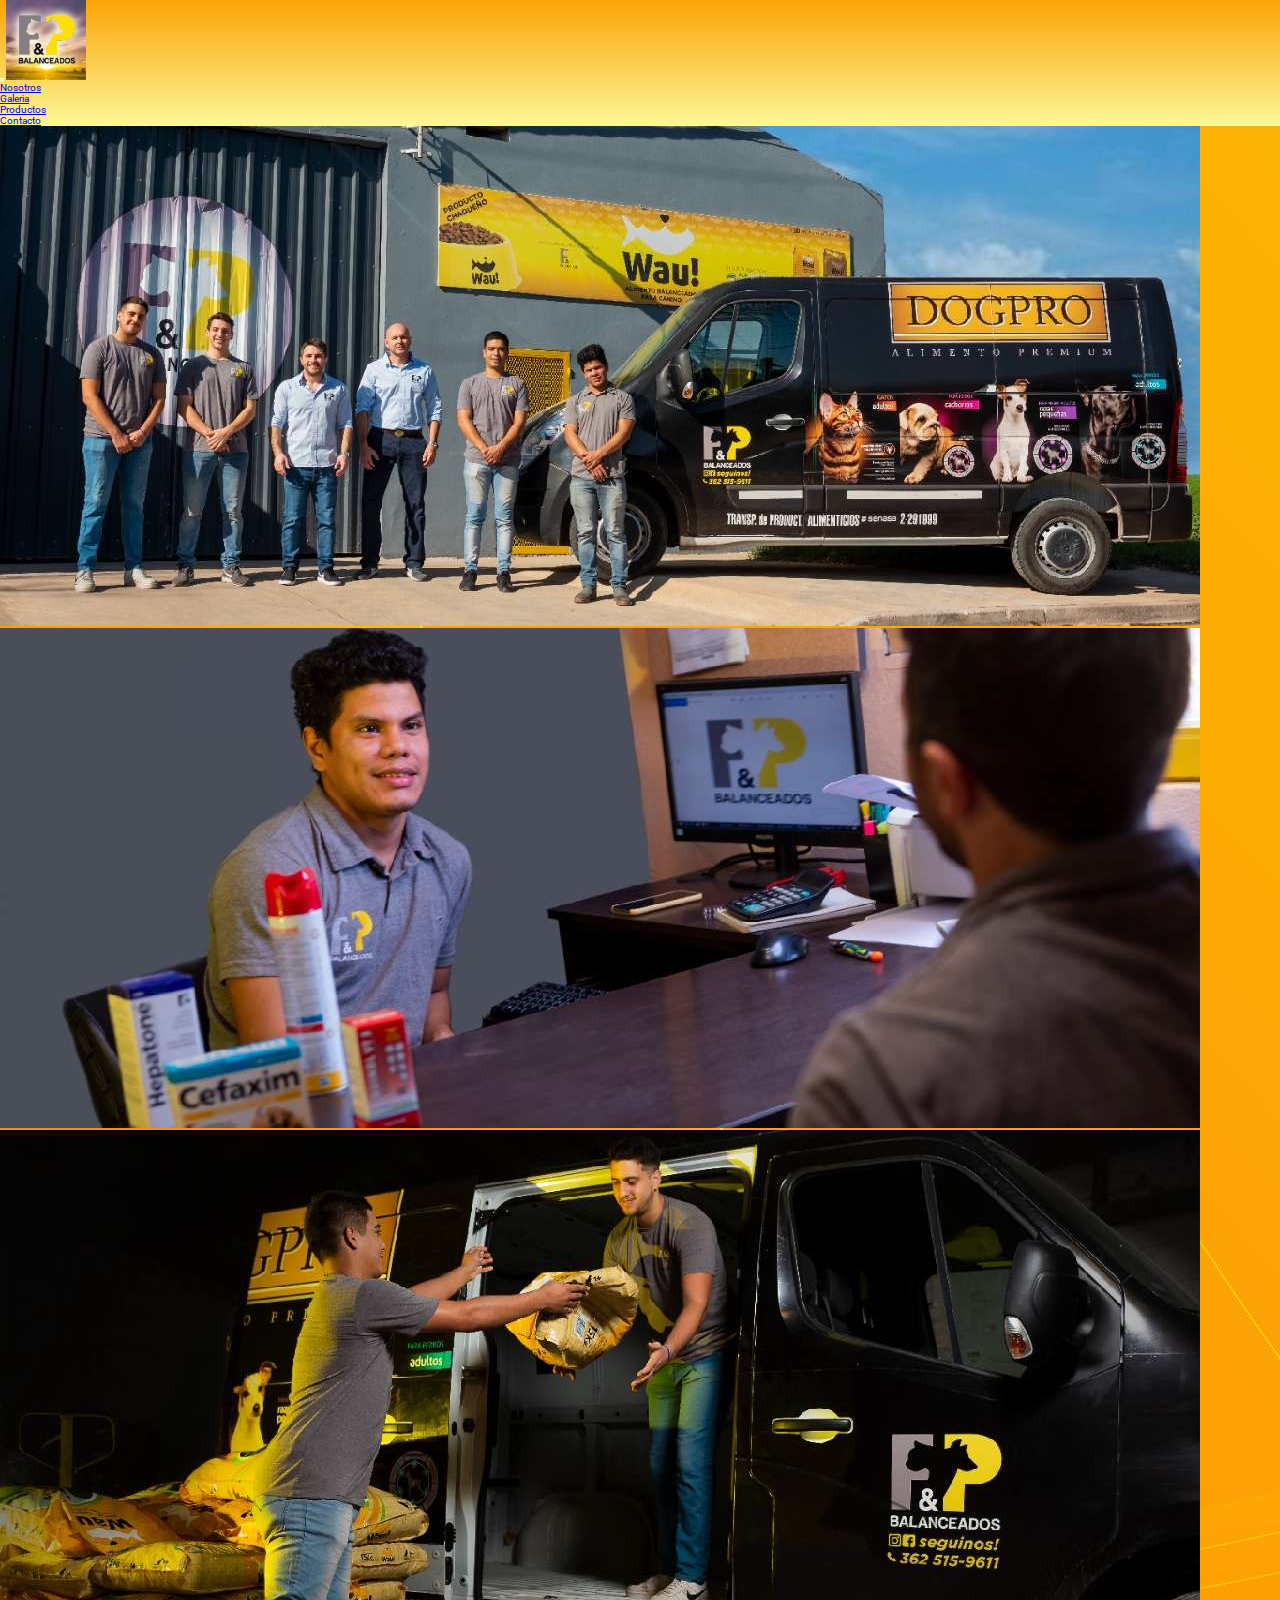
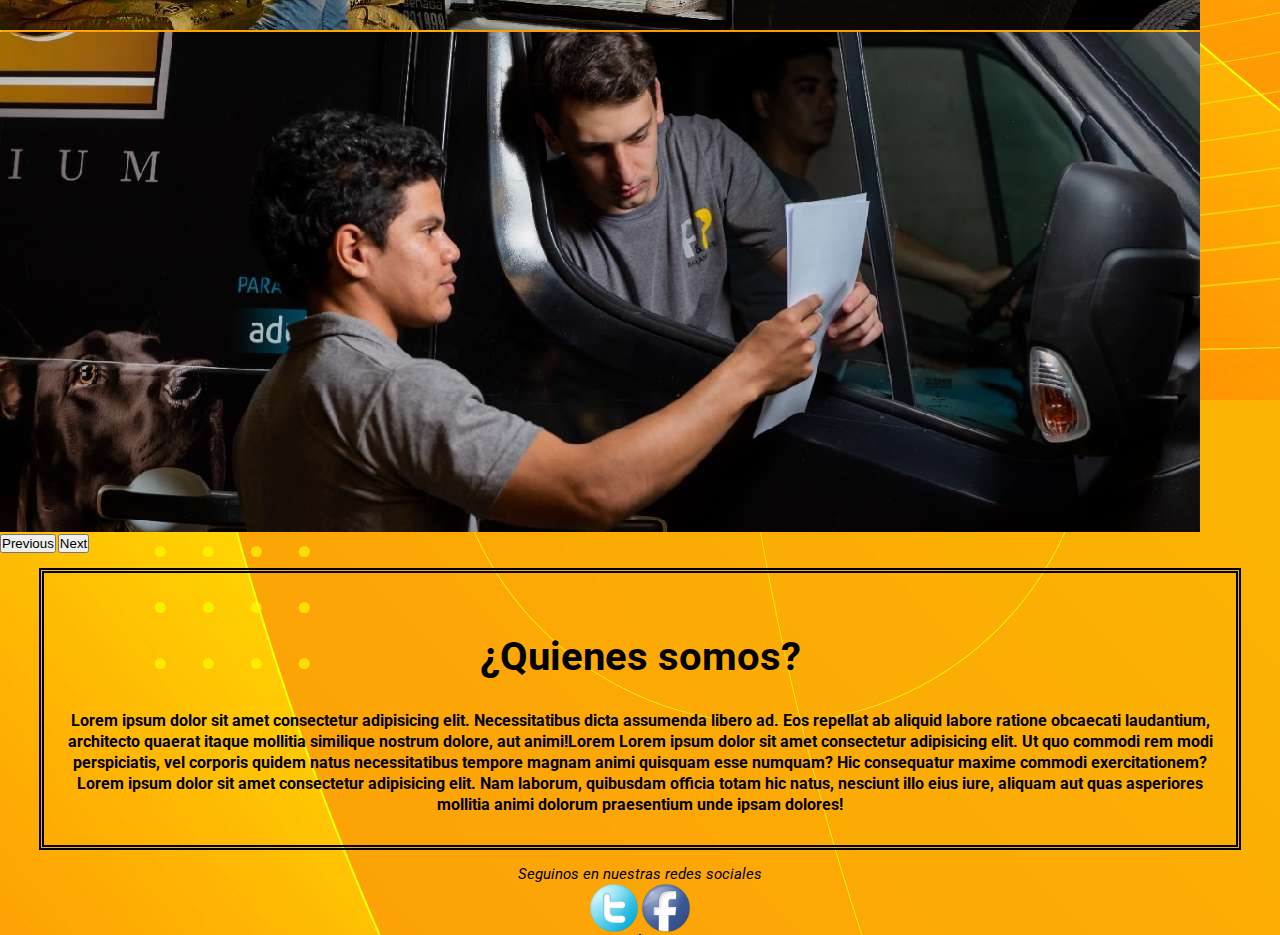
<file: pages/nosotros.html>
<!DOCTYPE html>
<html lang="en">
<head>
    <meta charset="UTF-8">
    <meta http-equiv="X-UA-Compatible" content="IE=edge">
    <meta name="viewport" content="width=device-width, initial-scale=1.0">
    <meta name="keywords" content="alimentos balanceados, comida para perros, comida para gatos, perros, gatos">
    <meta name="description" content="conocenos, conoce como trabajamos">
    <title> ¿Quienes somos? - FyP Balanceados</title>
    <link rel="shortcut icon" href="../img/favicon.png">
    <!-- carga de css de bootstraps-->
    <link href="https://cdn.jsdelivr.net/npm/bootstrap@5.0.2/dist/css/bootstrap.min.css" rel="stylesheet" integrity="sha384-EVSTQN3/azprG1Anm3QDgpJLIm9Nao0Yz1ztcQTwFspd3yD65VohhpuuCOmLASjC" crossorigin="anonymous">
    <!-- carga de css de bootstraps-->
    <link rel="stylesheet" href="../css/style.css">
</head>
<body>
    <nav class="navbar navbar-expand-lg navbar-light degrade1">
       
        <div class="container-fluid reverseRow">
            <button class="navbar-toggler" type="button" data-bs-toggle="collapse" data-bs-target="#navbarSupportedContent" aria-controls="navbarSupportedContent" aria-expanded="false" aria-label="Toggle navigation">
              <span class="navbar-toggler-icon"></span>
            </button>
        <a href="../index.html">
            <img src="../img/logo.jpg" alt="Logo de FyP balanceados alimentos para tus mascotas" class="logo-img">
            </a>
      <div class="collapse navbar-collapse" id="navbarSupportedContent">
        <ul class="navbar-nav ms-auto mb-2 mb-lg-0 translate ">
          <li class="nav-item">
            <a class="nav-link active fs-2" aria-current="page" href="../pages/nosotros.html">Nosotros</a>
          </li>
          <li class="nav-item">
            <a class="nav-link active fs-2" href="../pages/galeria.html"
            aria-current="page">Galeria</a>
          </li>
          <li class="nav-item">
            <a class="nav-link active fs-2" href="../pages/productos.html" tabindex="-1" aria-current="page">Productos</a>
          </li>
          <li class="nav-item">
            <a class="nav-link active fs-2" href="../pages/contacto.html" tabindex="-1" aria-current="page">Contacto</a>
          </li>
        </ul>
      </div>
    </div>
  </nav>
  <header>
    <div id="carouselExampleFade" class="carousel slide carousel-fade " data-bs-ride="carousel">
      <div class="carousel-inner">
        <div class="carousel-item active">
          <img src="../img/Nosotros/nosotros1.jpg" class="d-block w-100" alt="nuestros empleados">
        </div>
        <div class="carousel-item">
          <img src="../img/Nosotros/nosotros2.jpg" class="d-block w-100" alt="atencion personalizada de nuestros administrativos">
        </div>
        <div class="carousel-item">
          <img src="../img/Nosotros/nosotros3.jpg" class="d-block w-100" alt="nuestros repartidores cargando la camioneta">
        </div>
        <div class="carousel-item">
          <img src="../img/Nosotros/nosotros4.jpg" class="d-block w-100" alt="administrativo dando a conocer la ruta de entregas a los repartidores">
        </div>
      </div>
      <button class="carousel-control-prev" type="button" data-bs-target="#carouselExampleFade" data-bs-slide="prev">
        <span class="carousel-control-prev-icon" aria-hidden="true"></span>
        <span class="visually-hidden">Previous</span>
      </button>
      <button class="carousel-control-next" type="button" data-bs-target="#carouselExampleFade" data-bs-slide="next">
        <span class="carousel-control-next-icon" aria-hidden="true"></span>
        <span class="visually-hidden">Next</span>
      </button>
    </div>
  </header>
    <main>
        <article class="text-center  introduccion-articulo">
          <h1 class="fs-1 fw-bold">¿Quienes somos?</h1>
          <p class="fs-2 fw-normal">Lorem ipsum dolor sit amet consectetur adipisicing elit. Necessitatibus dicta assumenda libero ad. Eos repellat ab aliquid labore ratione obcaecati laudantium, architecto quaerat itaque mollitia similique nostrum dolore, aut animi!Lorem
              Lorem ipsum dolor sit amet consectetur adipisicing elit. Ut quo commodi rem modi perspiciatis, vel corporis quidem natus necessitatibus tempore magnam animi quisquam esse numquam? Hic consequatur maxime commodi exercitationem?Lorem ipsum dolor sit amet consectetur adipisicing elit. Nam laborum, quibusdam officia totam hic natus, nesciunt illo eius iure, aliquam aut quas asperiores mollitia animi dolorum praesentium unde ipsam dolores!
          </p>
        </article>
    </main>
    <footer class="text-center">   
        <p class=" text-black pie-titulo">Seguinos en nuestras redes sociales</p> 
        <a href="https://twitter.com/" target="_blank">
            <img src="../img/twitter.png" alt="logo de twitter"  class="pie-img">
        </a>
        <a href="https://www.facebook.com/FyPBalanceado/" target="_blank">
            <img src="../img/facebook.png" alt="logo de facebook" class="pie-img">
        </a>
    </footer>

    <!-- carga de js de bootstraps-->
    <script src="https://cdn.jsdelivr.net/npm/bootstrap@5.0.2/dist/js/bootstrap.bundle.min.js" integrity="sha384-MrcW6ZMFYlzcLA8Nl+NtUVF0sA7MsXsP1UyJoMp4YLEuNSfAP+JcXn/tWtIaxVXM" crossorigin="anonymous"></script>
    <!-- carga de js de bootstraps-->
</body>
</html>
</file>
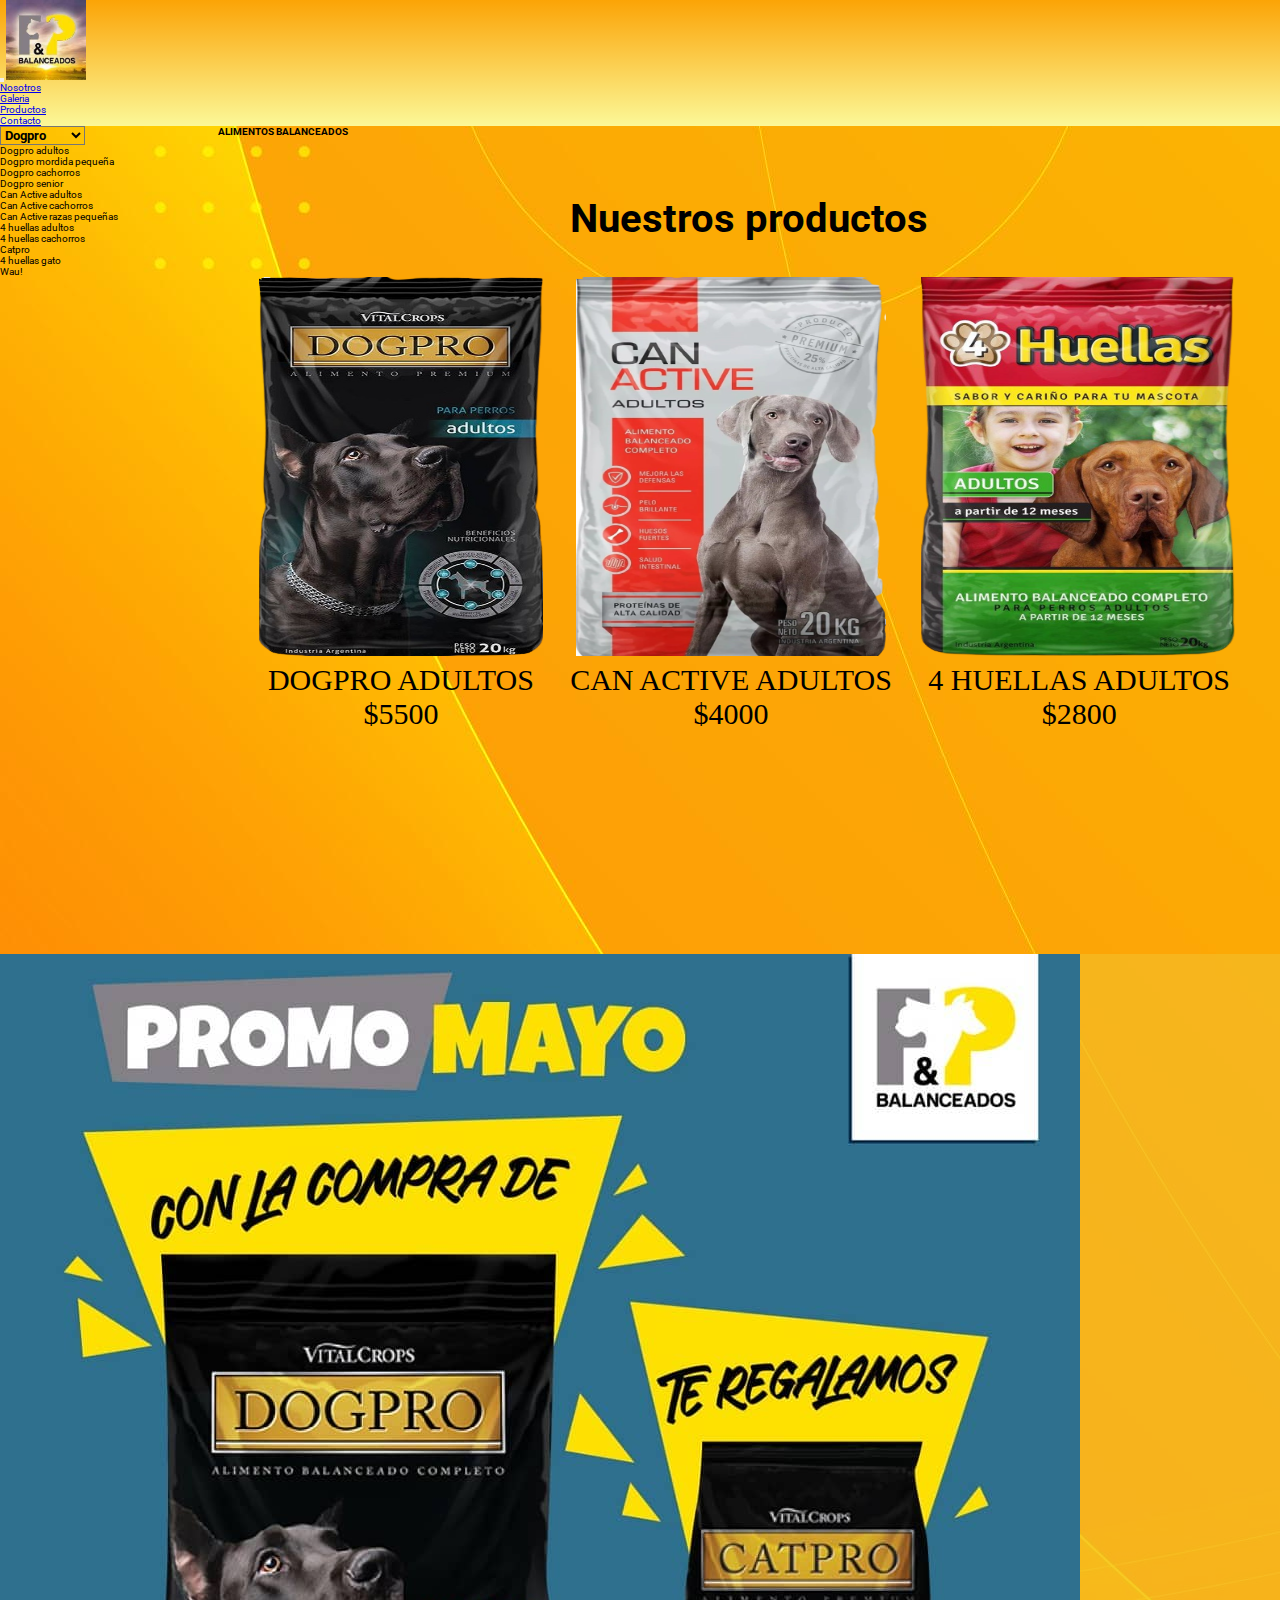
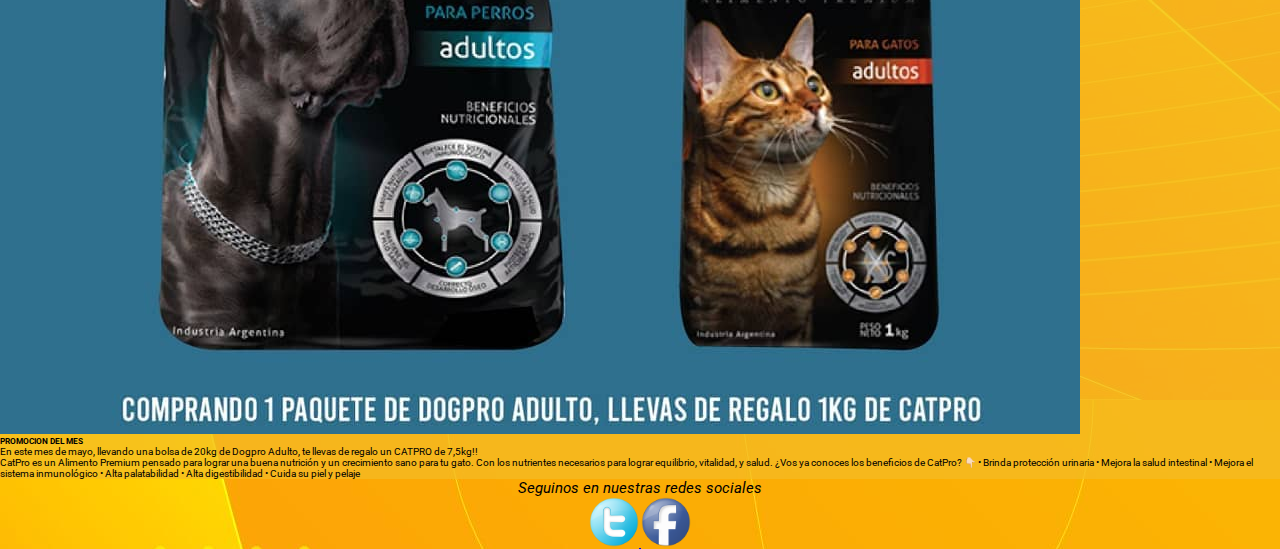
<file: pages/productos.html>
<!DOCTYPE html>
<html lang="en">
<head>
    <meta charset="UTF-8">
    <meta http-equiv="X-UA-Compatible" content="IE=edge">
    <meta name="viewport" content="width=device-width, initial-scale=1.0">
    <meta name="keywords" content="alimentos balanceados, comida para perros, comida para gatos, perros, gatos">
    <meta name="description" content="todos los productos con los que trabajamos">
    <title> Nuestros Productos - FyP Balanceados</title>
    <link rel="shortcut icon" href="../img/favicon.png">
    <!-- carga de css de bootstraps-->
    <link href="https://cdn.jsdelivr.net/npm/bootstrap@5.0.2/dist/css/bootstrap.min.css" rel="stylesheet" integrity="sha384-EVSTQN3/azprG1Anm3QDgpJLIm9Nao0Yz1ztcQTwFspd3yD65VohhpuuCOmLASjC" crossorigin="anonymous">
    <!-- carga de css de bootstraps-->
    <link rel="stylesheet" href="../css/style.css">
</head>
<body>
    <div>
        <!--nav-->
         <nav  class="navbar navbar-expand-lg navbar-light degrade1">
            <div class="container-fluid reverseRow">
                    <button class="navbar-toggler" type="button" data-bs-toggle="collapse" data-bs-target="#navbarSupportedContent" aria-controls="navbarSupportedContent" aria-expanded="false" aria-label="Toggle navigation">
                    <span class="navbar-toggler-icon"></span>
                    </button>
                <a href="../index.html">
                    <img src="../img/logo.jpg" alt="Logo de FyP balanceados alimentos para tus mascotas" class="logo-img">
                    </a>
                <div class="collapse navbar-collapse" id="navbarSupportedContent">
                    <ul class="navbar-nav ms-auto mb-2 mb-lg-0 translate">
                    <li class="nav-item">
                        <a class="nav-link active fs-2" aria-current="page" href="../pages/nosotros.html">Nosotros</a>
                    </li>
                    <li class="nav-item">
                        <a class="nav-link active fs-2" href="../pages/galeria.html"
                        aria-current="page">Galeria</a>
                    </li>
                    <li class="nav-item">
                        <a class="nav-link active fs-2" href="../pages/productos.html" tabindex="-1" aria-current="page">Productos</a>
                    </li>
                    <li class="nav-item">
                        <a class="nav-link active fs-2" href="../pages/contacto.html" tabindex="-1" aria-current="page">Contacto</a>
                    </li>
                    </ul>
                </div>
            </div>
        </nav>
        <!--ends nav-->
    <div class="contenedor mt-5">
        <form class="fs-2 ">
            <select name="" id="lista">
                <option value="">Dogpro</option>
                <option value="">4 huellas</option>
                <option value="">Can Active</option>
                <option value="">Wau!</option>
            </select>
        </form>
        
        <b class="fs-1">ALIMENTOS BALANCEADOS</b>
            <ul class="fs-2">
                <li>Dogpro adultos</li>
                <li>Dogpro mordida pequeña</li>
                <li>Dogpro cachorros</li>
                <li>Dogpro senior</li>
                <li>Can Active adultos </li>
                <li>Can Active cachorros </li>
                <li>Can Active razas pequeñas </li>
                <li>4 huellas adultos </li>
                <li>4 huellas cachorros</li>
                <li>Catpro </li>
                <li>4 huellas gato</li>
                <li>Wau!</li>
            </ul>
    </nav>
    <main id="productos"> 
        <h1 class="text-center text-black">Nuestros productos</h1>
        <div class="productos">
            <figure >
                <img src="../img/Productos/dogpro.png" alt="dogpro adultos " class="fotos scale">
                <figcaption class="precios">Dogpro Adultos</figcaption>
                <p class="precios" >$5500</p>
            </figure>
            <figure >
                <img src="../img/Productos/canactive.png" alt="can active adultos" class="fotos scale">
                <figcaption class="precios">Can Active adultos</figcaption>
                <p class="precios">$4000</p>
            </figure>

            <figure >
                <img src="../img/Productos/4huellas.png" alt="4 huellas adultos" class="fotos scale">
                <figcaption class="precios">4 Huellas adultos</figcaption>
                <p class="precios" >$2800</p>
            </figure>
        </div>

    </main>
                    
                    <section id="promocion">
                        <div class="card mb-3 bg-orange" >
                            <div class="row g-0">
                            <div class="col-md-4">
                                <img src="../img/Productos/promocion.jpg" class="img-fluid rounded-start w-100" alt="promocion del mes, bolsa de dogpro y bolsa de catpro">
                            </div>
                            <div class="col-md-8">
                                <div class="card-body">
                                <h5 class="card-title fs-1">PROMOCION DEL MES</h5>
                                <p class="card-text fs-2">En este mes de mayo, llevando una bolsa de 20kg de Dogpro Adulto, te llevas de regalo un CATPRO de 7,5kg!!
                                </p>
                                <p class="card-text fs-2">CatPro es un Alimento Premium pensado para lograr una buena nutrición y un crecimiento sano para tu gato. Con los nutrientes necesarios para lograr equilibrio, vitalidad, y salud. 
                                    ¿Vos ya conoces los beneficios de CatPro? 👇🏻
                                    • Brinda protección urinaria
                                    • Mejora la salud intestinal
                                    • Mejora el sistema inmunológico
                                    • Alta palatabilidad
                                    • Alta digestibilidad
                                    • Cuida su piel y pelaje</p>
                                </div>
                            </div>
                            </div>
                        </div>
                        
                    </section>
                    
                </main>
                
                    <footer id="pie" class="text-center">   
                        <p class=" text-black pie-titulo">Seguinos en nuestras redes sociales</p> 
                        <a href="https://twitter.com/" target="_blank">
                            <img src="../img/twitter.png" alt="logo de twitter"  class="pie-img">
                        </a>
                        <a href="https://www.facebook.com/FyPBalanceado/" target="_blank">
                            <img src="../img/facebook.png" alt="logo de facebook" class="pie-img">
                        </a>
                    </footer>
                </div>
            </div>
    </div>
    <!-- carga de js de bootstraps-->
    <script src="https://cdn.jsdelivr.net/npm/bootstrap@5.0.2/dist/js/bootstrap.bundle.min.js" integrity="sha384-MrcW6ZMFYlzcLA8Nl+NtUVF0sA7MsXsP1UyJoMp4YLEuNSfAP+JcXn/tWtIaxVXM" crossorigin="anonymous"></script>
    <!-- carga de js de bootstraps-->

</body>
</html>
</file>
<file: css/style.css>
@charset "UTF-8";
@import url("https://fonts.googleapis.com/css2?family=Roboto:wght@100;400&display=swap");
html {
  font-size: 62.5%;
}

.interlineado {
  margin: 5px;
  line-height: 35px;
  font-size: 2rem;
  font-family: "Roboto", sans-serif;
  font-weight: 300px;
}

* {
  padding: 0;
  margin: 0;
}

body {
  font-family: "Roboto", sans-serif;
  background-image: url(../img/bgpattern3.jpg);
}

h1 {
  color: black;
  font-size: 4rem;
  padding: 10px;
  margin: 20px;
}

h2 {
  color: black;
  font-size: 3rem;
  margin-left: 50px;
  padding: 10px;
}

.bg-acordion {
  background-color: rgb(255, 166, 1);
}

.logo-img {
  width: 80px;
}

nav .encabezado {
  background-color: rgba(255, 198, 43, 0.699);
  width: 100%;
  padding: 10px 10px;
  position: sticky;
  margin: auto;
  display: flex;
  align-items: center;
}
nav .encabezado ul margin:auto li {
  list-style: none;
  margin-right: 15px;
  width: 100%;
}
nav .encabezado ul margin:auto li a {
  color: black;
  text-decoration: solid;
  font-family: "Roboto", sans-serif;
  font-size: 1.8rem;
  margin: 10px;
}
nav .encabezado ul margin:auto li a:hover {
  color: black;
  font-weight: 700;
}

.w-80 {
  width: 80%;
}

.encabezado-img {
  width: 90%;
  height: 600px;
  padding: 10px;
}

article p {
  font-family: "Roboto", sans-serif;
  font-size: 1.6rem;
  font-weight: 700;
  line-height: 2.1rem;
}

.text-center {
  text-align: center;
}

.text-black {
  color: black;
}

.text-grey {
  color: rgb(68, 66, 66);
}

.bg-orange {
  background-color: rgba(243, 188, 38, 0.699);
}

.bg-light {
  background-color: rgba(194, 194, 194, 0.651);
}

.introduccion-articulo {
  width: 90%;
  height: auto;
  padding: 30px 20px;
  margin: 15px auto;
  border: double black 5px;
  overflow: auto;
}

.translate :hover {
  transform: translateY(-5px);
  cursor: pointer;
}

.degrade1 {
  background: linear-gradient(0deg, rgb(251, 248, 152) 0%, rgb(251, 164, 6) 100%, rgba(0, 0, 0, 0.7539390756) 100%);
}

.rotate:hover {
  transform: rotateZ(360deg);
  transition: transform 3s;
}

.scale:hover {
  transform: scale(1.2, 1.3);
  cursor: pointer;
  transition: transform 3s;
}

@keyframes textAlpha {
  from {
    opacity: 0;
  }
  to {
    opacity: 1;
  }
}
.textAlpha {
  animation-name: textAlpha;
  animation-duration: 3s;
}

@keyframes footerBackground {
  0% {
    background-color: rgba(253, 185, 59, 0);
  }
  50% {
    background-color: rgb(255, 185, 55);
  }
  100% {
    background-color: rgba(255, 166, 0, 0.76);
  }
}
.bg-animated {
  animation-name: footerBackground;
  animation-duration: 4s;
  animation-iteration-count: infinite;
}

@keyframes headerAnimated {
  0% {
    background-image: url(../img/header1.jpg);
  }
  50% {
    background-image: url(../img/header2.jpg);
  }
  100% {
    background-image: url(../img/header3.jpg);
  }
}
.headerAnimated {
  animation-name: headerAnimated;
  animation-duration: 5s;
}

.galeria-fotos {
  width: 400px;
  height: 400px;
}

.galeria-orden {
  width: 90%;
  padding: 20px;
  margin: 30px;
  overflow: auto;
  border: double rgb(110, 100, 100) 5px;
}

.tabla-tamaño {
  text-align: center;
  font-size: 30px;
  width: 100%;
  height: 300px;
  margin: 30px;
  padding: 30px;
}

.form-organizacion {
  font-size: 20px;
  padding: 10px;
  overflow: auto;
  flex-direction: column;
}

.container {
  display: flex;
}

.column {
  flex-direction: column;
}

.align-items {
  align-items: center;
}

.map-location {
  justify-content: flex-end;
  width: 50%;
}

.interlineado {
  margin: 5px;
  line-height: 35px;
  font-size: 2rem;
  font-family: "Roboto", sans-serif;
  font-weight: 300px;
}

.promocion {
  display: flex;
}

.nowrap {
  flex-wrap: nowrap;
}

#productos {
  font-size: 3rem;
  font-family: "Roboto", sans-serif;
  text-align: center;
  margin: 20px 0;
  background-color: rgba(255, 187, 61, 0);
  grid-area: productos;
}

#productos .productos {
  margin: 20px;
  overflow: auto;
  display: flex;
  justify-content: space-evenly;
}

.fotos {
  width: 60%;
  height: 60%;
}

.precios {
  font-size: 3rem;
  text-transform: uppercase;
  text-align: center;
  font-family: "Times New Roman", Times, serif;
}

#productos .promocion article {
  margin: 20px;
  padding: 10px;
  overflow: auto;
  background-color: rgb(248, 151, 33);
  display: flex;
  justify-content: space-evenly;
}

.secondNav {
  background-color: white;
  color: #676565;
  padding: 10px;
  font-size: 1.3rem;
  line-height: 1.6em;
}

.secondNav img {
  width: 80%;
}

#botonera {
  grid-area: nav;
}

#lista {
  grid-area: lista;
  background-color: rgba(252, 178, 67, 0);
  font-family: "Roboto", sans-serif;
  color: black;
  font-weight: bold;
}

#header {
  grid-area: header;
}

#promocion {
  grid-area: promocion;
}

#pie {
  grid-area: pie;
  justify-content: center;
}

#introduccion {
  grid-area: intro;
  justify-content: center;
}

.pie-titulo {
  font-size: 1.5rem;
  font-style: italic;
}

.pie-img {
  width: 50px;
}

@media (max-width: 2000px) {
  .overflow {
    overflow-x: hidden;
  }
  nav ul .encabezado {
    display: flex;
    margin: auto;
  }
  .productos {
    margin: auto;
    padding: 5px;
    flex-wrap: nowrap;
    justify-content: space-between;
  }
  .foto-promo {
    width: 30%;
  }
  .fotos {
    width: 90%;
    margin: auto;
  }
  .galeria-fotos {
    width: 30%;
  }
  header {
    width: 100%;
  }
  body {
    width: 100%;
  }
  .contenedor {
    overflow: hidden;
    display: grid;
    grid-template-areas: "nav nav" "lista productos" "promocion promocion" "pie pie";
  }
}
@media (max-width: 1024px) {
  .overflow {
    overflow-x: hidden;
  }
  header {
    width: 100%;
  }
  body {
    width: 100%;
  }
  nav ul .encabezado {
    display: flex;
    margin: auto;
  }
  .productos {
    margin: auto;
    padding: 5px;
    flex-wrap: nowrap;
    justify-content: space-between;
  }
  .interlineado {
    margin: 5px;
    line-height: 30px;
    font-size: 1.5rem;
    font-family: "Roboto", sans-serif;
    font-weight: 300px;
  }
  .fotos {
    width: 90%;
    margin: auto;
  }
  .foto-promo {
    width: 30%;
    height: auto;
  }
  .precios {
    font-size: 1.5rem;
    text-transform: uppercase;
    text-align: center;
    font-family: "Times New Roman", Times, serif;
  }
  .contenedor {
    display: grid;
    grid-template-areas: "nav nav " "lista productos " "promocion promocion " "pie pie ";
  }
}
@media (max-width: 992px) {
  .reverseRow {
    display: flex;
    flex-direction: row-reverse;
  }
}
@media (max-width: 768px) {
  .overflow {
    overflow-x: hidden;
  }
  header {
    width: 100%;
  }
  body {
    width: 100%;
  }
  nav ul .encabezado {
    display: flex;
    flex-direction: column;
    margin: auto;
  }
  .promocion {
    display: flex;
    flex-direction: column;
    margin: auto;
  }
  .fotos {
    width: 90%;
    margin: auto;
  }
  .foto-promo {
    width: 70%;
    height: auto;
    margin: auto;
  }
  .encabezado-img {
    display: none;
  }
  .precios {
    font-size: 2rem;
    text-transform: uppercase;
    text-align: center;
    font-family: "Times New Roman", Times, serif;
  }
  .contenedor {
    display: grid;
    grid-template-areas: "nav nav " "lista productos " "promocion promocion " "pie pie ";
  }
}
@media (max-width: 320px) {
  .overflow {
    overflow-x: hidden;
  }
  header {
    width: 100%;
  }
  body {
    width: 100%;
  }
  .fotos {
    width: 80%;
    height: auto;
    margin: auto;
  }
  .encabezado-img {
    display: none;
  }
  .secondNav {
    text-align: center;
    align-content: stretch;
    font-size: 2rem;
    padding: 5px;
  }
  .productos {
    display: flex;
    flex-direction: column;
    justify-content: space-evenly;
  }
  .promocion {
    display: flex;
    flex-direction: column;
  }
  .contenedor {
    display: grid;
    grid-template-areas: "lista" " productos " "promocion " "pie ";
  }
}

/*# sourceMappingURL=style.css.map */
</file>
